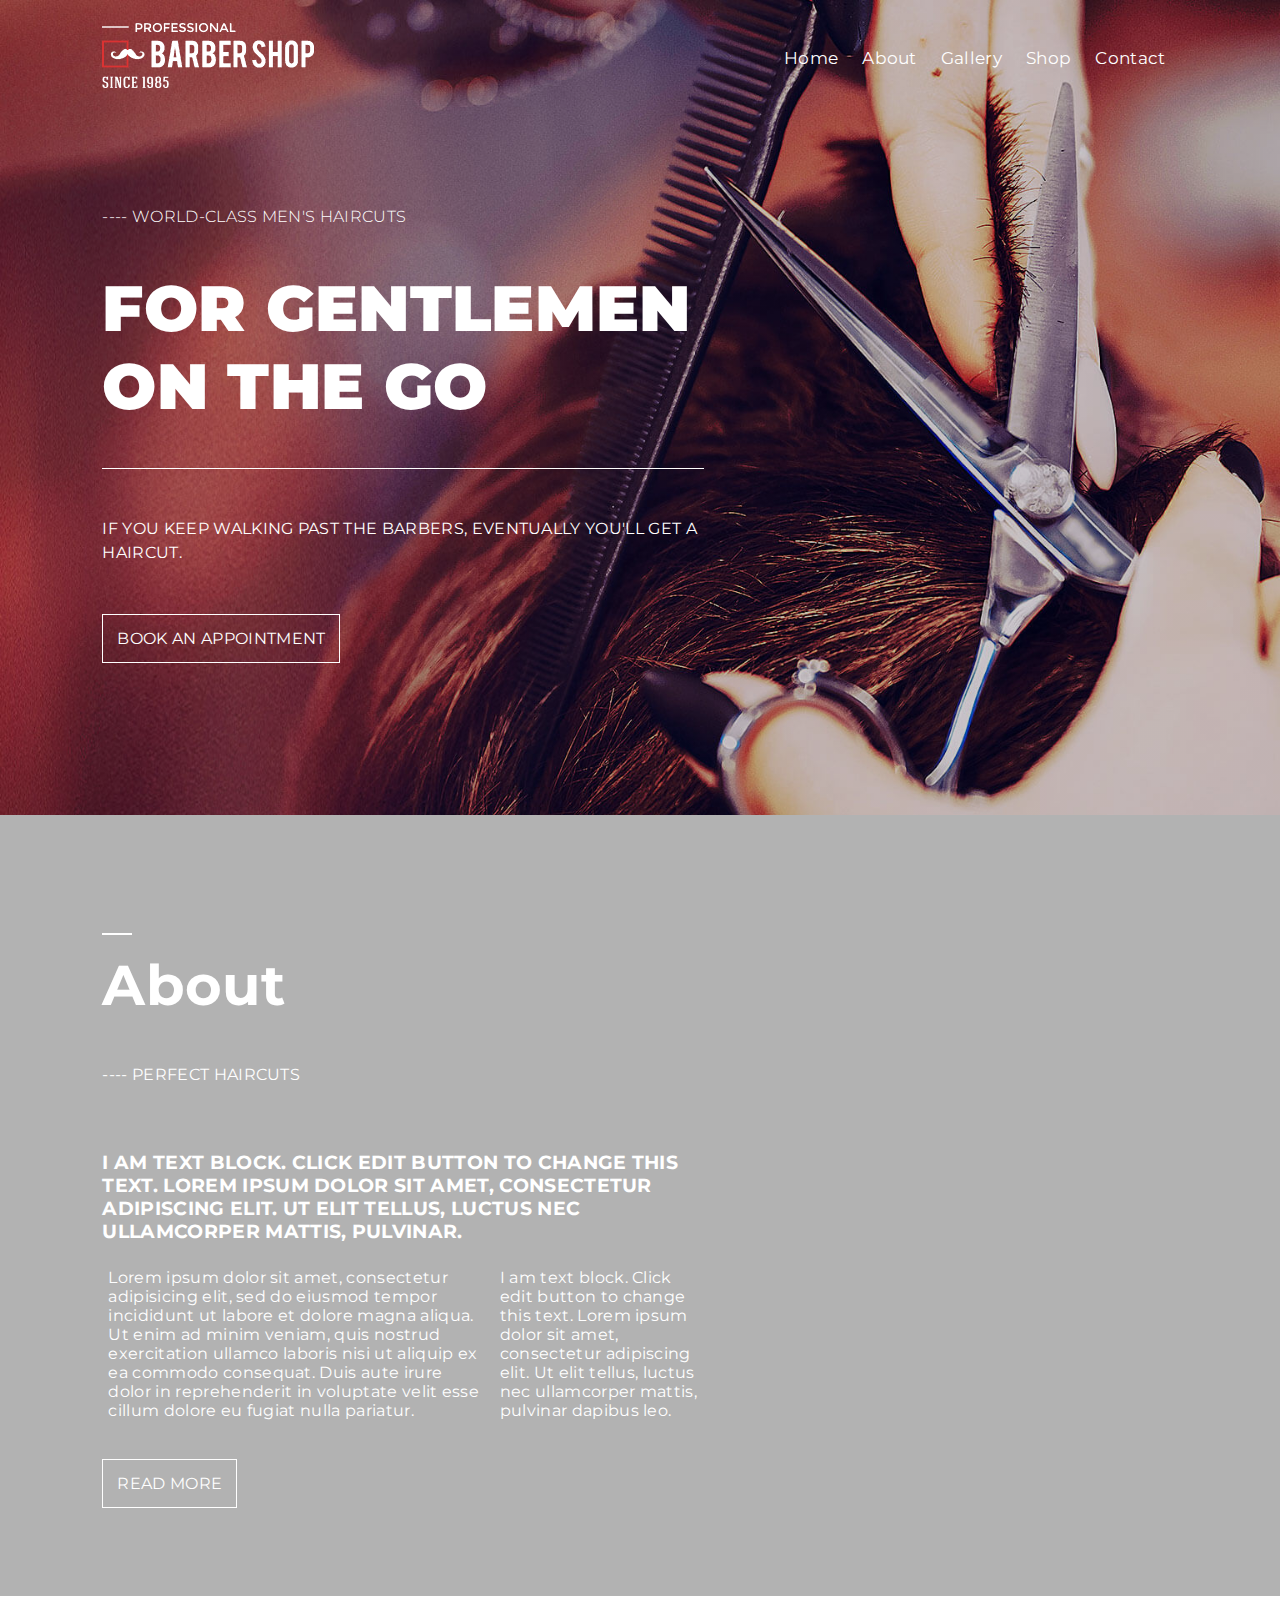
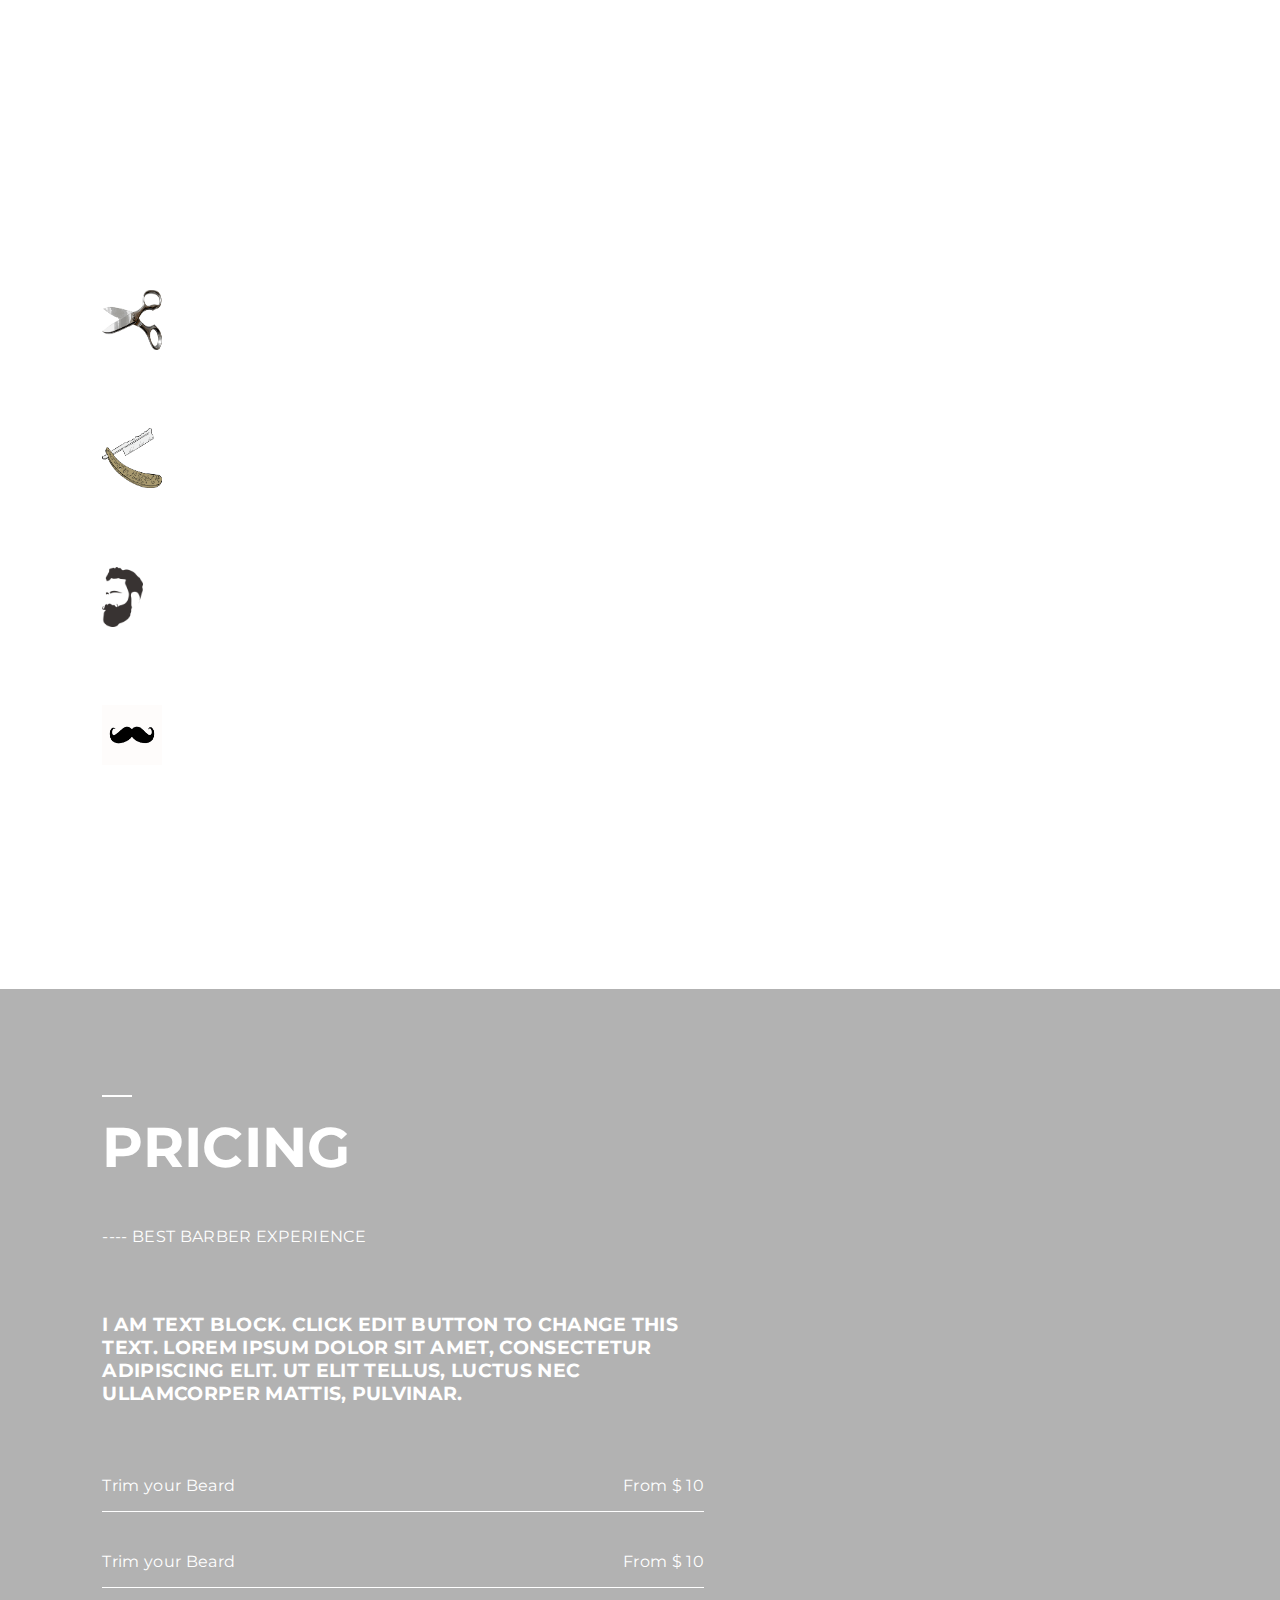
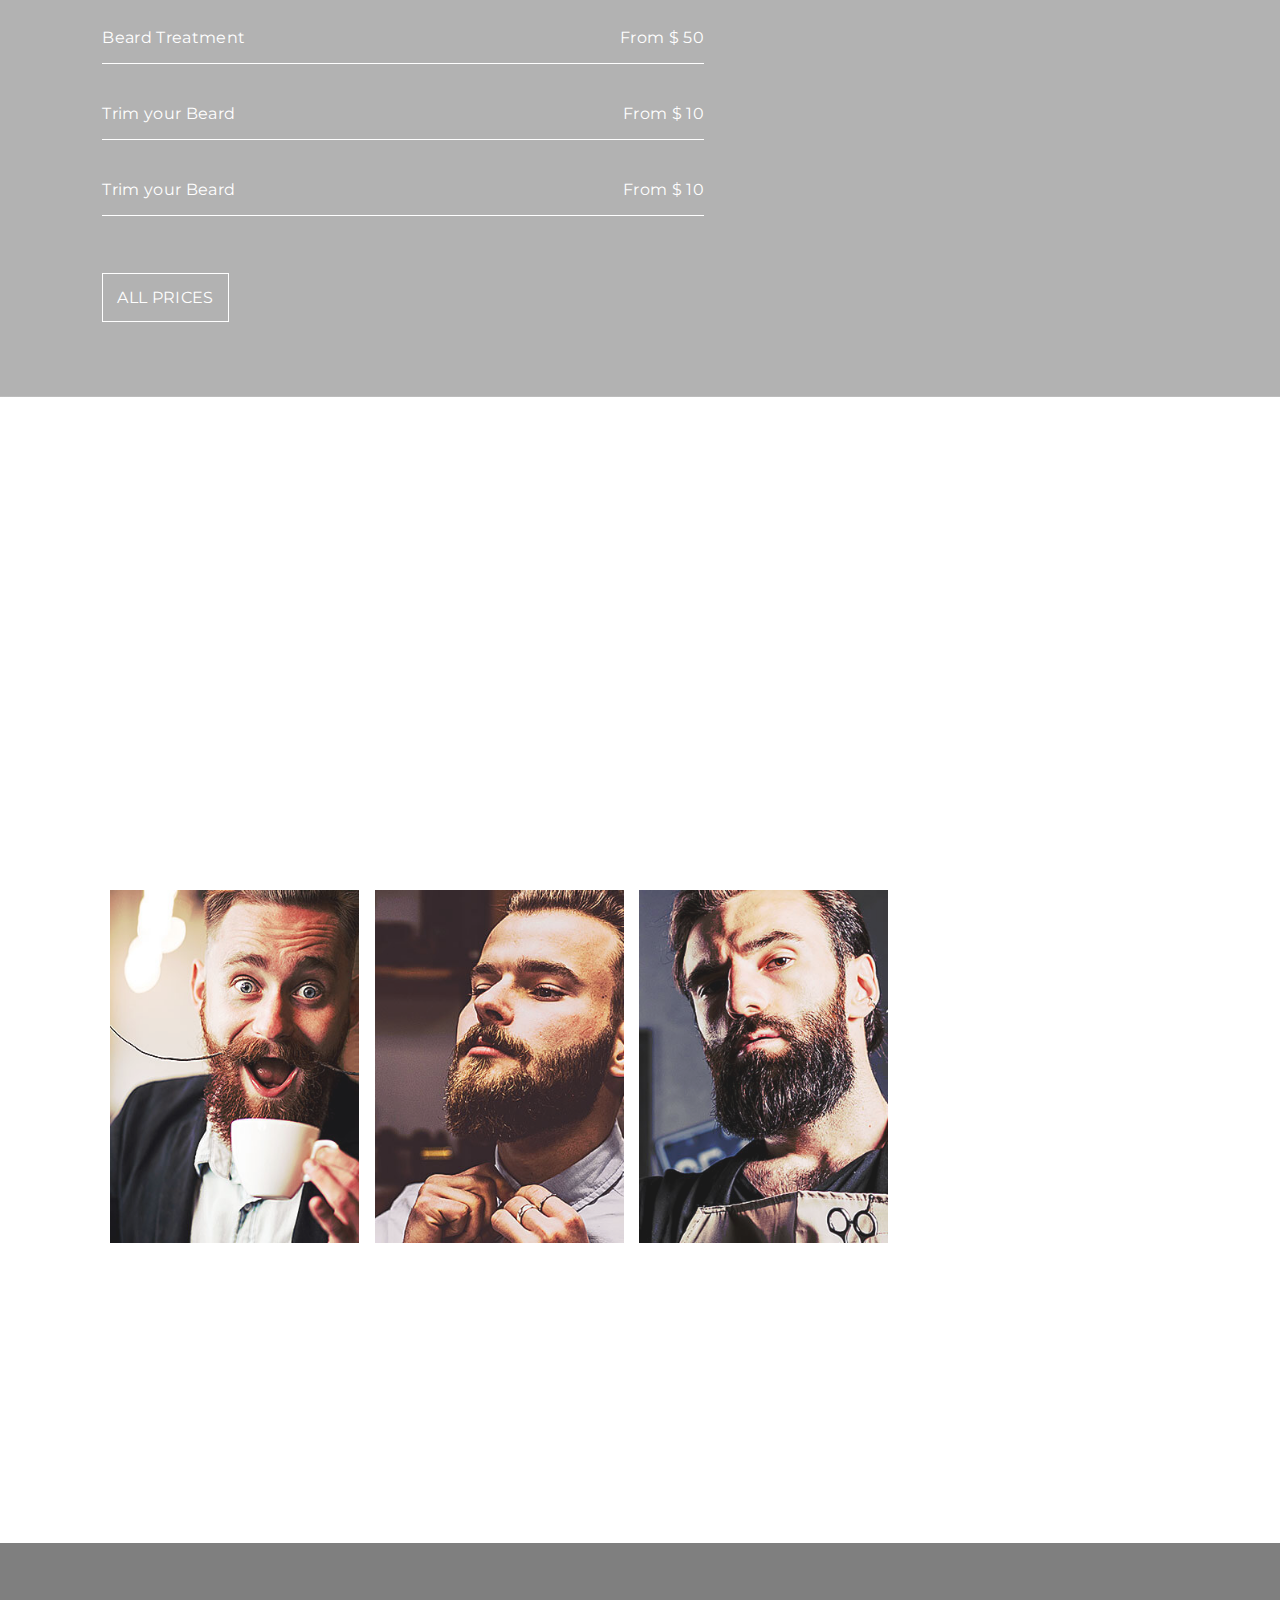
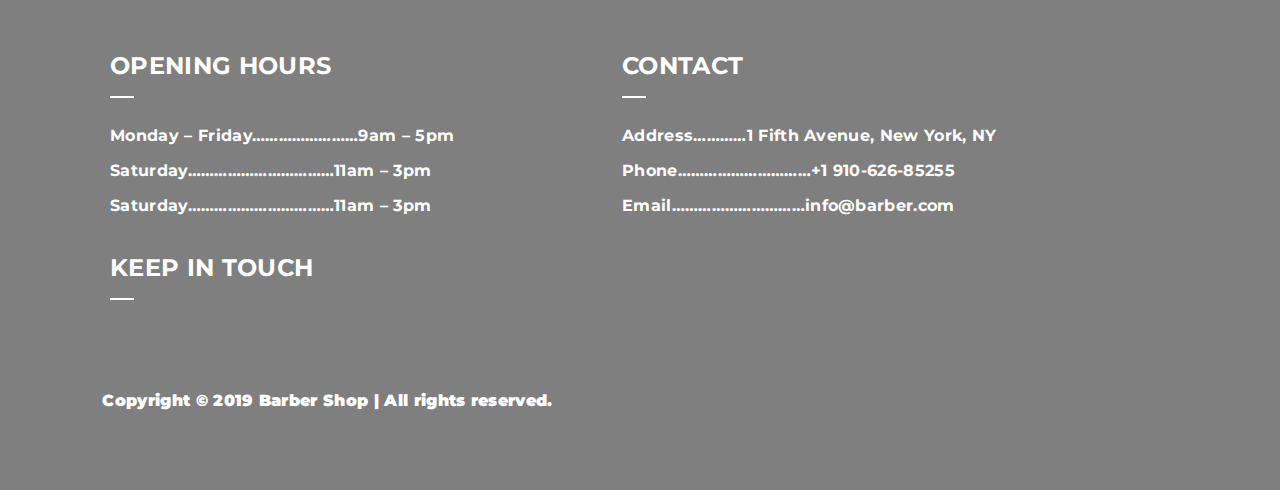
<file: index.html>
<!DOCTYPE html>
<html lang="en" dir="ltr">
  <head>
    <meta charset="utf-8">
    <title>Home | Barber Shop</title>
    <meta name="viewport" content="width=device-width, initial-scale=1">
    <meta name="description" content="Barber shop">
    <meta name="keywords" content="barber shop, haircut, beard, mustache">
    <meta name="author" content="Dusan Randjelovic | dusanrandjelovic92@gmail.com">
    <meta http-equiv="X-UA-Compatible" content="IE=edge">
    <link href="https://fonts.googleapis.com/css?family=Montserrat" rel="stylesheet">
    <link rel="stylesheet" href="style.css">
  </head>
  <body>
    <main>
      <header>
        <div class="logodiv">
        <a href="index.html"><img src="logo.png" alt="Barber Shop | logo"></a>
      </div>
        <nav class="topnav" id="myTopnav">

    <a href="index.html">Home</a>
    <a href="about.html">About</a>
        <a href="gallery.html">Gallery</a>
      <a href="shop.html">Shop</a>
      <a href="contact.html">Contact</a>

          <a href="javascript:void(0);" class="icon" onclick="navigacija()">&#9776;</a>
      </nav>
      </header>
        <div class="text">
          <span>---- WORLD-CLASS MEN'S HAIRCUTS</span>
            <h1><strong>FOR GENTLEMEN ON THE GO</strong></h1>
            <p>IF YOU KEEP WALKING PAST THE BARBERS, EVENTUALLY YOU'LL GET A HAIRCUT.</p>
            <a href="contact.html">BOOK AN APPOINTMENT</a>
          </div>
      </main>
      <article id="drugideo">
        <div class="kolona">
        <p class="linija"></p>
        <h2>About</h2>

        <p>---- PERFECT HAIRCUTS</p>

        <h3>I AM TEXT BLOCK. CLICK EDIT BUTTON TO CHANGE THIS TEXT. LOREM IPSUM DOLOR SIT AMET,
          CONSECTETUR ADIPISCING ELIT. UT ELIT TELLUS, LUCTUS NEC ULLAMCORPER MATTIS, PULVINAR.</h3>
          <div class="dvekolone">
        <p>Lorem ipsum dolor sit amet, consectetur adipisicing elit, sed do eiusmod tempor incididunt ut labore et dolore magna aliqua.
           Ut enim ad minim veniam, quis nostrud exercitation ullamco laboris nisi ut aliquip ex ea
          commodo consequat. Duis aute irure dolor in reprehenderit in voluptate velit esse cillum dolore eu fugiat nulla pariatur.</p>
          <p>I am text block. Click edit button to change this text. Lorem ipsum dolor sit amet, consectetur adipiscing elit. Ut elit tellus,
             luctus nec ullamcorper mattis, pulvinar dapibus leo.</p>
          </div>
          <a href="about.html">READ MORE</a>
        </div>
      </article>

      <article id="trecideo">

      <div class="kolona">
        <p class="linija"></p>
        <h2>SERVICES</h2>
        <p>---- PRIDE IN EACH SERVICE</p>

         <div class="redservis">
          <img src="makaze.png" alt="Barber Shop | makaze">
          <div>
            <h3>HAIRCUTS</h3>
          <p>I am text block. Click edit button to change this text. Lorem ipsum dolor sit amet, consectetur.</p>
        </div>
         </div>

         <div class="redservis">
          <img src="brijanje.png" alt="Barber Shop | brijac">
          <div>
            <h3>SHAVES</h3>
          <p>I am text block. Click edit button to change this text. Lorem ipsum dolor sit amet, consectetur.</p>
        </div>
         </div>

         <div class="redservis">
          <img src="brada.png" alt="Barber Shop | brada">
          <div>
            <h3>BEARD TRIM</h3>
          <p>I am text block. Click edit button to change this text. Lorem ipsum dolor sit amet, consectetur.</p>
        </div>
         </div>

         <div class="redservis poslednji">
          <img src="brkovi.png" alt="Barber Shop | brkovi">
          <div>
            <h3>MUSTACHE TRIM</h3>
          <p>I am text block. Click edit button to change this text. Lorem ipsum dolor sit amet, consectetur.</p>
        </div>
         </div>

          <a href="about.html">ALL SERVICES</a>
        </div>
      </article>

      <article id="cetvrtideo">
        <div class="kolona">
          <p class="linija"></p>
          <h2>PRICING</h2>
          <p>---- BEST BARBER EXPERIENCE</p>
        <h3>I AM TEXT BLOCK. CLICK EDIT BUTTON TO CHANGE THIS TEXT. LOREM IPSUM DOLOR SIT AMET,
          CONSECTETUR ADIPISCING ELIT. UT ELIT TELLUS, LUCTUS NEC ULLAMCORPER MATTIS, PULVINAR.</h3>
          <div class="cene">

            <div class="redcene">
             <p>Trim your Beard</p>

             <p>From $ 10</p>

            </div>

            <div class="redcene">
             <p>Trim your Beard</p>

             <p>From $ 10</p>

            </div>

            <div class="redcene">
             <p>Beard Treatment</p>

             <p>From $ 50</p>

            </div>

            <div class="redcene">
             <p>Trim your Beard</p>

             <p>From $ 10</p>

           </div>

           <div class="redcene">
            <p>Trim your Beard</p>

            <p>From $ 10</p>

           </div>

          </div>
          <a href="about.html">ALL PRICES</a>
        </div>
      </article>

      <article id="petideo">
        <div class="kolona">
          <p class="linija"></p>
          <h2>BARBERS</h2>
          <p>---- HIGHLY QUALIFIED BARBERS</p>
        <h3>I AM TEXT BLOCK. CLICK EDIT BUTTON TO CHANGE THIS TEXT. LOREM IPSUM DOLOR SIT AMET,
          CONSECTETUR ADIPISCING ELIT. UT ELIT TELLUS, LUCTUS NEC ULLAMCORPER MATTIS, PULVINAR.</h3>
          </div>

          <div class="redslike">
             <div>
                <img src="barber1.jpg" alt="Barber Shop | Thomas">
                <h4>MUSTACHE EXPERT</h4>
                <p>Thomas is the founder and owner of the barbershop.</p>
             </div>
             <div>
                <img src="barber2.jpg" alt="Barber Shop | Edward">
                <h4>BEARD TRIMMER</h4>
                <p>Edward has been in the barber industry for over 10 years.</p>
             </div>
             <div>
                <img src="barber3.jpg" alt="Barber Shop | Roy">
                <h4>HAIR SPECIALIST</h4>
                <p>Roy it's very passionate, and he's been with us since 2010.</p>
             </div>
          </div>

      </article>

      <footer>
      <div class="kolonafuter">
        <div>
          <h3>OPENING HOURS</h3>
          <p class="linijafuter"></p>


          <p class="marginagore"><strong>Monday – Friday……………………9am – 5pm</strong></p>
          <p><strong>Saturday……………………………11am – 3pm</strong></p>
          <p class="marginadole"><strong>Saturday……………………………11am – 3pm</strong></p>

          <h3>KEEP IN TOUCH</h3>
          <p class="linijafuter"></p>
        </div>

        <div>
          <h3>CONTACT</h3>
          <p class="linijafuter"></p>


          <p class="marginagore"><strong>Address…………1 Fifth Avenue, New York, NY</strong></p>
          <p><strong>Phone…………………………+1 910-626-85255</strong></p>
          <p><strong>Email…………………………info@barber.com</strong></p>
        </div>
    </div>
    <div class="dno">
      <p>Copyright &copy; 2019 Barber Shop | All rights reserved.</p>
    </div>
  </footer>


      <script src="main.js"></script>
  </body>
</html>
</file>
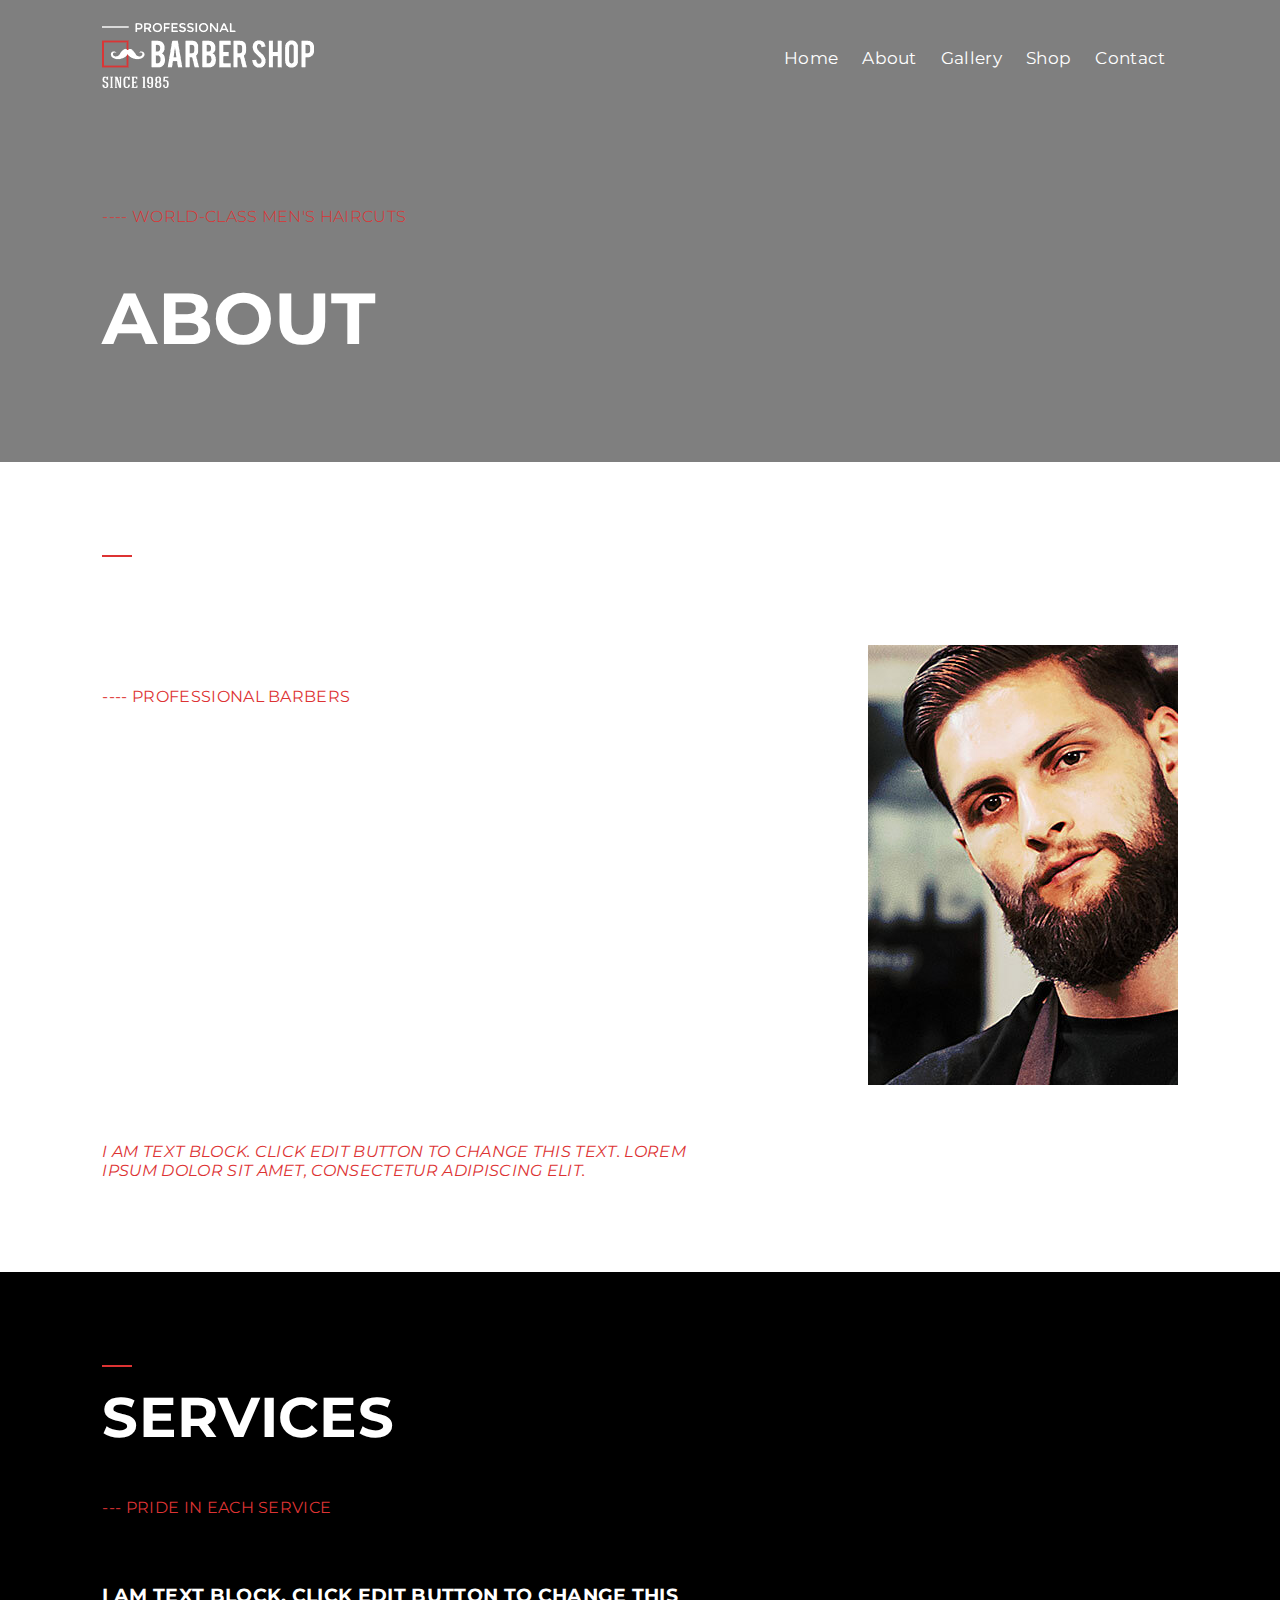
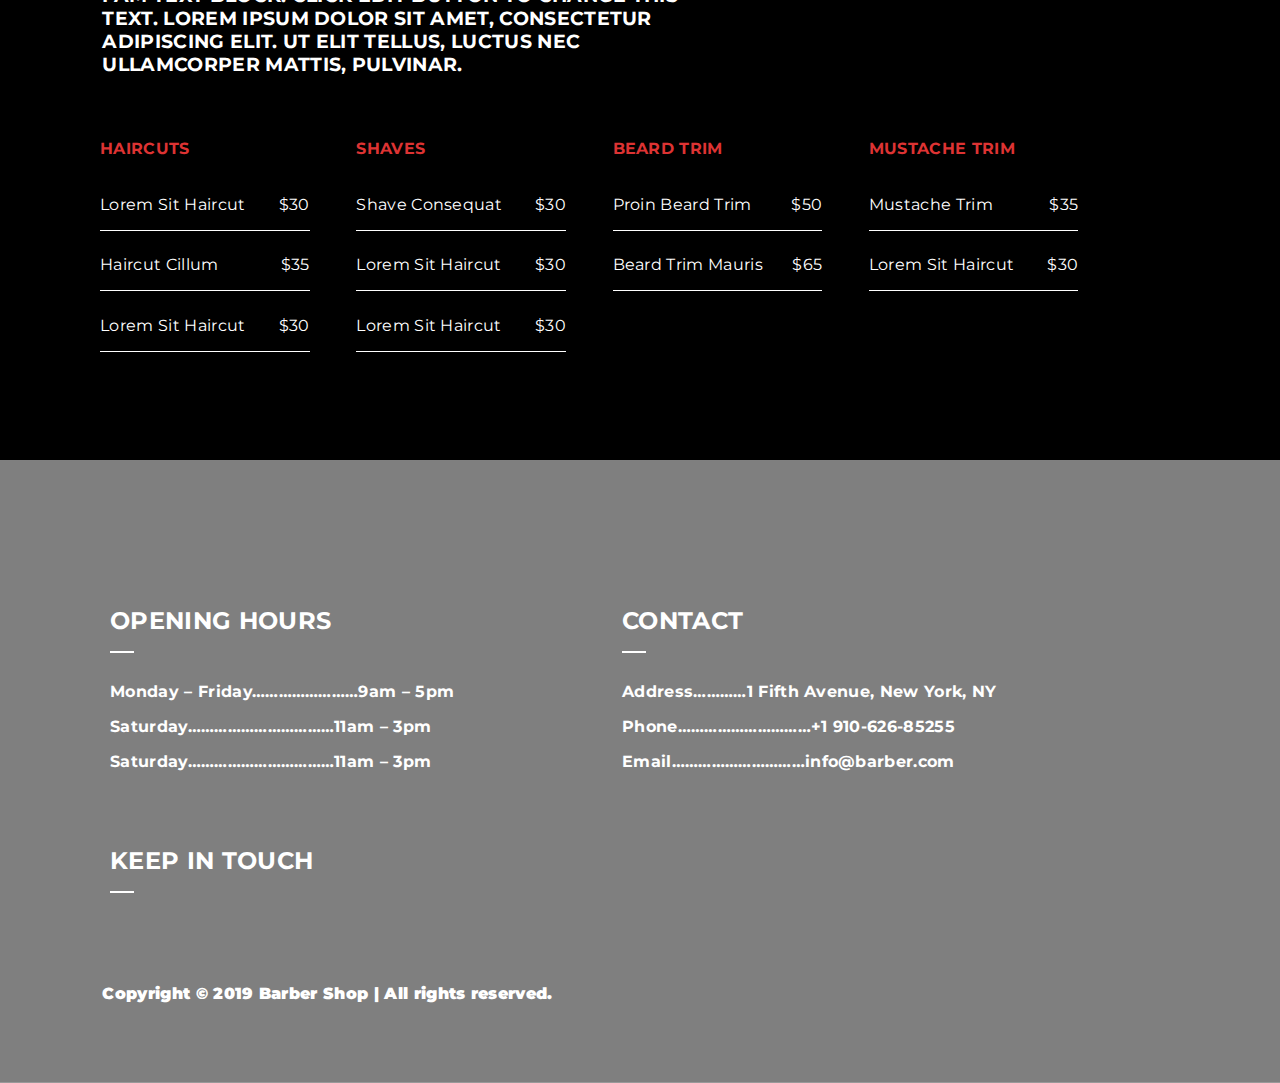
<file: about.html>
<!DOCTYPE html>
<html lang="en" dir="ltr">
  <head>
    <meta charset="utf-8">
    <title>About | Barber Shop</title>
    <meta name="viewport" content="width=device-width, initial-scale=1">
    <meta name="description" content="Barber shop">
    <meta name="keywords" content="barber shop, haircut, beard, mustache">
    <meta name="author" content="Dusan Randjelovic | dusanrandjelovic92@gmail.com">
    <meta http-equiv="X-UA-Compatible" content="IE=edge">
    <link href="https://fonts.googleapis.com/css?family=Montserrat" rel="stylesheet">
    <link rel="stylesheet" href="about.css">
  </head>
  <body>
    <main>
      <header>
        <div class="logodiv">
        <a href="index.html"><img src="logo.png" alt="Barber Shop | logo"></a>
      </div>
        <nav class="topnav" id="myTopnav">

    <a href="index.html">Home</a>
    <a href="about.html">About</a>
        <a href="gallery.html">Gallery</a>
      <a href="shop.html">Shop</a>
      <a href="contact.html">Contact</a>

          <a href="javascript:void(0);" class="icon" onclick="navigacija()">&#9776;</a>
      </nav>
      </header>
        <div class="text">
          <span>---- WORLD-CLASS MEN'S HAIRCUTS</span>
            <h1>ABOUT</h1>
          </div>
      </main>
<article id="drugideo">
  <div class="kolona">
  <p class="linija"></p>
  <h2>WHO WE ARE</h2>

  <p class="crvena"><span>----</span> PROFESSIONAL BARBERS</p>

  <h3>I AM TEXT BLOCK. CLICK EDIT BUTTON TO CHANGE THIS TEXT. LOREM IPSUM DOLOR SIT AMET,
    CONSECTETUR ADIPISCING ELIT. UT ELIT TELLUS, LUCTUS NEC ULLAMCORPER MATTIS, PULVINAR.</h3>
    <div class="dvekolone">
  <p>Lorem ipsum dolor sit amet, consectetur adipisicing elit, sed do eiusmod tempor incididunt ut labore et dolore magna aliqua.
     Ut enim ad minim veniam, quis nostrud exercitation ullamco laboris nisi ut aliquip ex ea
    commodo consequat. Duis aute irure dolor in reprehenderit in voluptate velit esse cillum dolore eu fugiat nulla pariatur.</p>
    <p>I am text block. Click edit button to change this text. Lorem ipsum dolor sit amet, consectetur adipiscing elit. Ut elit tellus,
       luctus nec ullamcorper mattis, pulvinar dapibus leo.</p>
    </div>
    <p class="crvena"><em>I AM TEXT BLOCK. CLICK EDIT BUTTON TO CHANGE THIS TEXT. LOREM IPSUM DOLOR SIT AMET, CONSECTETUR ADIPISCING ELIT.</em></p>
</div>
    <div class="slika">
         <img src="barber4.jpg" alt="Barber Shop | Owner">
      </div>

  </article>

  <article id="trecideo">
    <div class="kolona1">
    <p class="linija"></p>
    <h2>SERVICES</h2>

    <p class="crvena"><span>---</span> PRIDE IN EACH SERVICE</p>

    <h3>I AM TEXT BLOCK. CLICK EDIT BUTTON TO CHANGE THIS TEXT. LOREM IPSUM DOLOR SIT AMET,
      CONSECTETUR ADIPISCING ELIT. UT ELIT TELLUS, LUCTUS NEC ULLAMCORPER MATTIS, PULVINAR.</h3>
    </div>
    <div class="kolona2">
<div class="redservisi">

  <div class="servis">

  <h4 class="crvena">HAIRCUTS</h4>
<div class="cena">
<p>Lorem Sit Haircut</p>
<p>$30</p>
  </div>
  <div class="cena">
  <p>Haircut Cillum</p>
  <p>$35</p>
    </div>
    <div class="cena">
    <p>Lorem Sit Haircut</p>
    <p>$30</p>
      </div>

  </div>

<div class="servis">
  <h4 class="crvena">SHAVES</h4>
<div class="cena">
<p>Shave Consequat</p>
<p>$30</p>
  </div>
  <div class="cena">
  <p>Lorem Sit Haircut</p>
  <p>$30</p>
    </div>
    <div class="cena">
    <p>Lorem Sit Haircut</p>
    <p>$30</p>
      </div>

  </div>

<div class="servis">
  <h4 class="crvena">BEARD TRIM</h4>
<div class="cena">
<p>Proin Beard Trim</p>
<p>$50</p>
  </div>
  <div class="cena">
  <p>Beard Trim Mauris</p>
  <p>$65</p>
    </div>

  </div>

<div class="servis">
  <h4 class="crvena">MUSTACHE TRIM</h4>
<div class="cena">
<p>Mustache Trim</p>
<p>$35</p>
  </div>
  <div class="cena">
  <p>Lorem Sit Haircut</p>
  <p>$30</p>
    </div>

  </div>


  </div>

      </div>


    </article>

    <footer>
    <div class="kolonafuter">
      <div>
        <h3>OPENING HOURS</h3>
        <p class="linijafuter"></p>


        <p class="marginagore"><strong>Monday – Friday……………………9am – 5pm</strong></p>
        <p><strong>Saturday……………………………11am – 3pm</strong></p>
        <p class="marginadole"><strong>Saturday……………………………11am – 3pm</strong></p>

        <h3>KEEP IN TOUCH</h3>
        <p class="linijafuter"></p>
      </div>

      <div>
        <h3>CONTACT</h3>
        <p class="linijafuter"></p>


        <p class="marginagore"><strong>Address…………1 Fifth Avenue, New York, NY</strong></p>
        <p><strong>Phone…………………………+1 910-626-85255</strong></p>
        <p><strong>Email…………………………info@barber.com</strong></p>
      </div>
  </div>
  <div class="dno">
    <p>Copyright &copy; 2019 Barber Shop | All rights reserved.</p>
  </div>
</footer>

<script src="main.js"></script>
  </body>
</html>
</file>
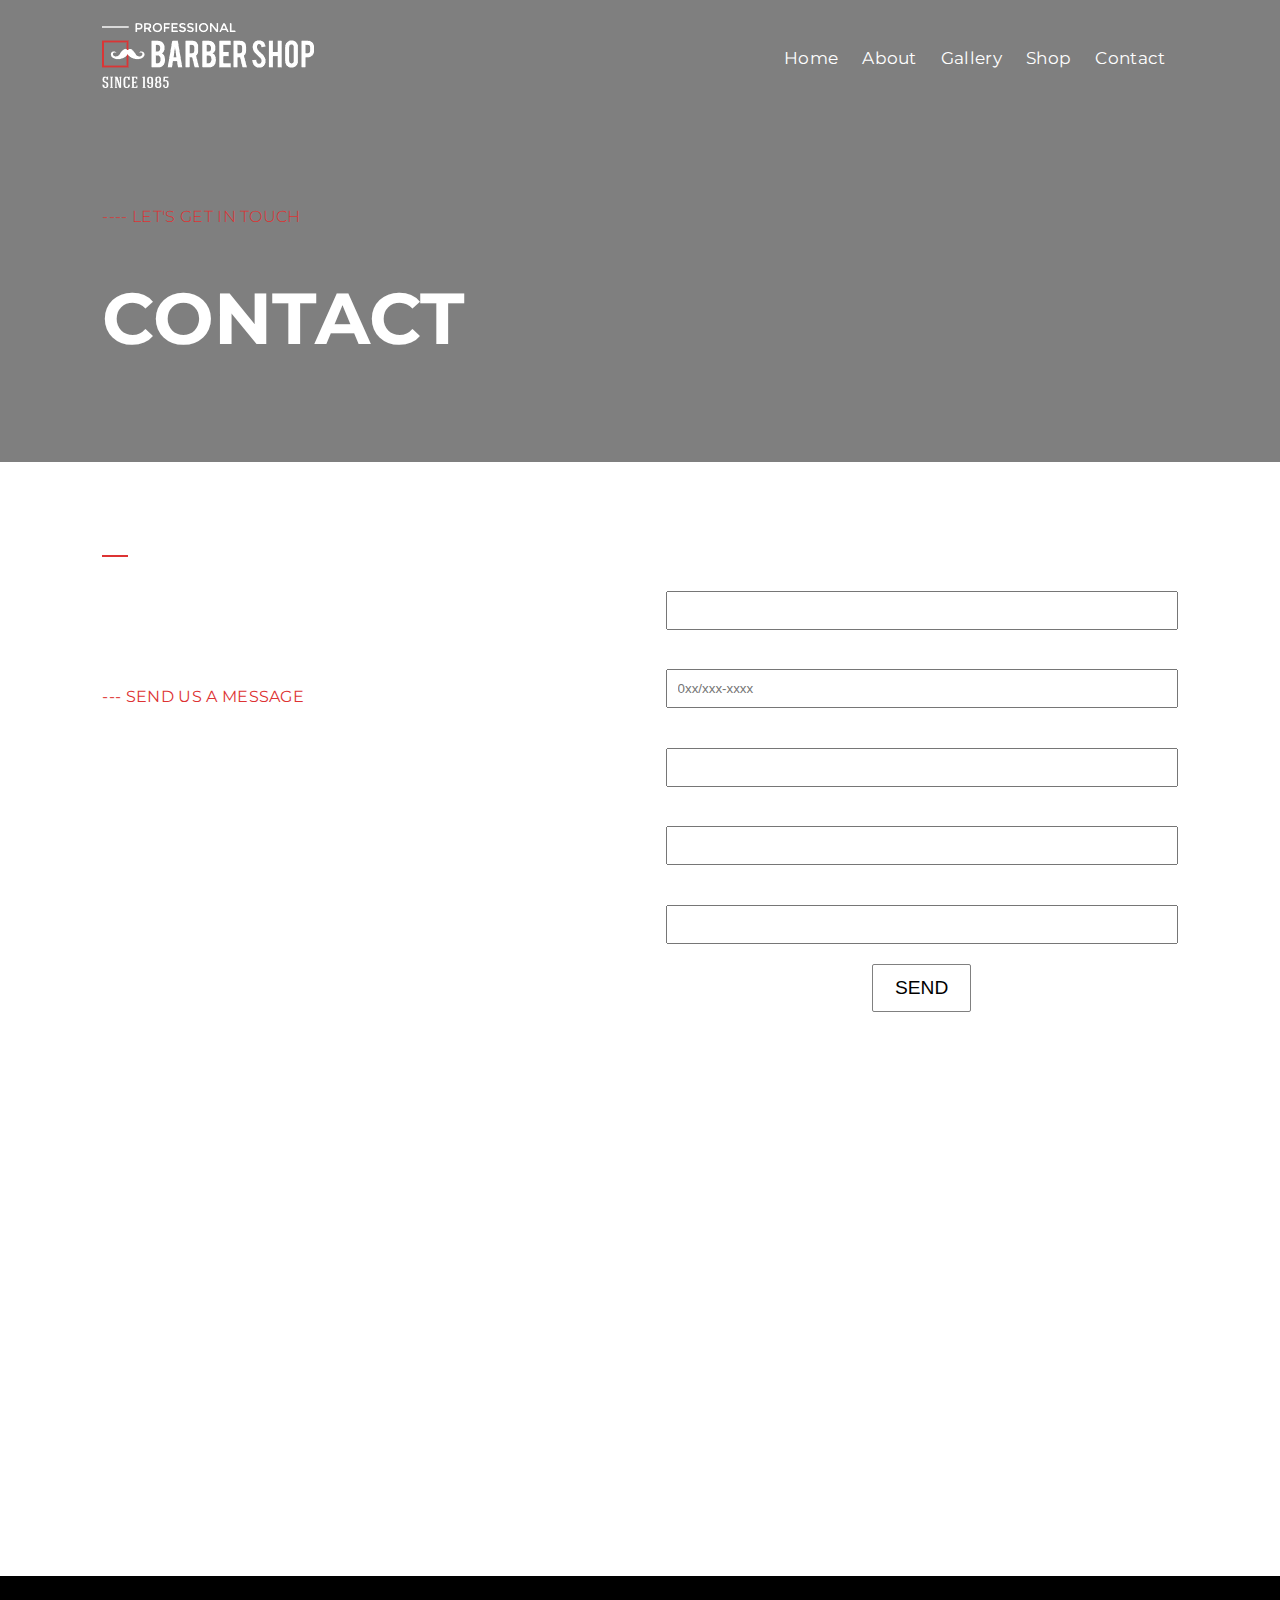
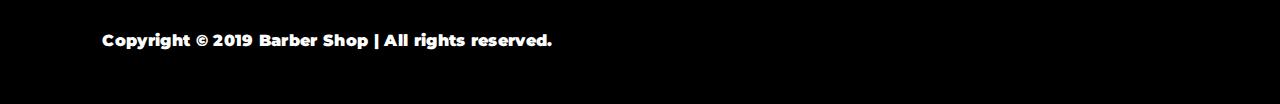
<file: contact.html>
<!DOCTYPE html>
<html lang="en" dir="ltr">
  <head>
    <meta charset="utf-8">
    <title>Contact | Barber Shop</title>
    <meta name="viewport" content="width=device-width, initial-scale=1">
    <meta name="description" content="Barber shop gallery">
    <meta name="keywords" content="barber shop, haircut, beard, mustache">
    <meta name="author" content="Dusan Randjelovic | dusanrandjelovic92@gmail.com">
    <meta http-equiv="X-UA-Compatible" content="IE=edge">
    <link href="https://fonts.googleapis.com/css?family=Montserrat" rel="stylesheet">
    <link rel="stylesheet" href="contact.css">
  </head>
  <body>
    <main>
      <header>
        <div class="logodiv">
        <a href="index.html"><img src="logo.png" alt="Barber Shop | logo"></a>
      </div>
        <nav class="topnav" id="myTopnav">

    <a href="index.html">Home</a>
    <a href="about.html">About</a>
        <a href="gallery.html">Gallery</a>
      <a href="shop.html">Shop</a>
      <a href="contact.html">Contact</a>

          <a href="javascript:void(0);" class="icon" onclick="navigacija()">&#9776;</a>
      </nav>
      </header>
        <div class="text">
          <span>---- LET'S GET IN TOUCH</span>
            <h1>CONTACT</h1>
          </div>
      </main>

        <div id="kontakt">
          <div class="kolona1">
          <p class="linija"></p>
          <h2>SAY HELLO</h2>

          <p class="crvena"><span>---</span> SEND US A MESSAGE</p>

          <h3>I AM TEXT BLOCK. CLICK EDIT BUTTON TO CHANGE THIS TEXT. LOREM IPSUM DOLOR SIT AMET,
            CONSECTETUR ADIPISCING ELIT. UT ELIT TELLUS, LUCTUS NEC ULLAMCORPER MATTIS, PULVINAR.</h3>
            <p>1 Fifth Avenue, New York, NY</p>
            <p>+1 910-626-85255</p>
            <p>info@barber.com</p>
          </div>

          <div class="kolona2">
            <form action="https://formspree.io/dusanrandjelovic92@gmail.com" method="post" id="slanje">

                <label for="ime">Ime i prezime: </label>
                <input id="ime" name="ime">

                <label for="telefon">Telefon: </label>
                <input id="telefon" name="telefon" placeholder="0xx/xxx-xxxx">

                <label for="email">Email: </label>
                <input id="email" name="email">

                <label for="webadresa">Web adresa: </label>
                <input id="webadresa" name="webadresa">

                  <label for="lozinka">Lozinka: </label>
                  <input id="lozinka" name="lozinka">


              <div>
              <button>SEND</button>
              </div>

            </form>
        </div>
           </div>

<iframe src="https://www.google.com/maps/embed?pb=!1m18!1m12!1m3!1d226365.92374101604!2d-87.94558045195309!3d41.79993007651152!2m3!1f0!2f0!3f0!3m2!1i1024!2i768!4f13.1!3m3!1m2!1s0x880e2c3cd0f4cbed%3A0xafe0a6ad09c0c000!2z0KfQuNC60LDQs9C-LCDQmNC70LjQvdC-0LjRgSwg0KHRmNC10LTQuNGa0LXQvdC1INCU0YDQttCw0LLQtQ!5e0!3m2!1ssr!2srs!4v1549307403702" height="450" allowfullscreen></iframe>

      <footer>

      <p>Copyright &copy; 2019 Barber Shop | All rights reserved.</p>

    </footer>

    <script src="main.js"></script>
    <script src="contact.js"></script>
      </body>
      </html>
</file>
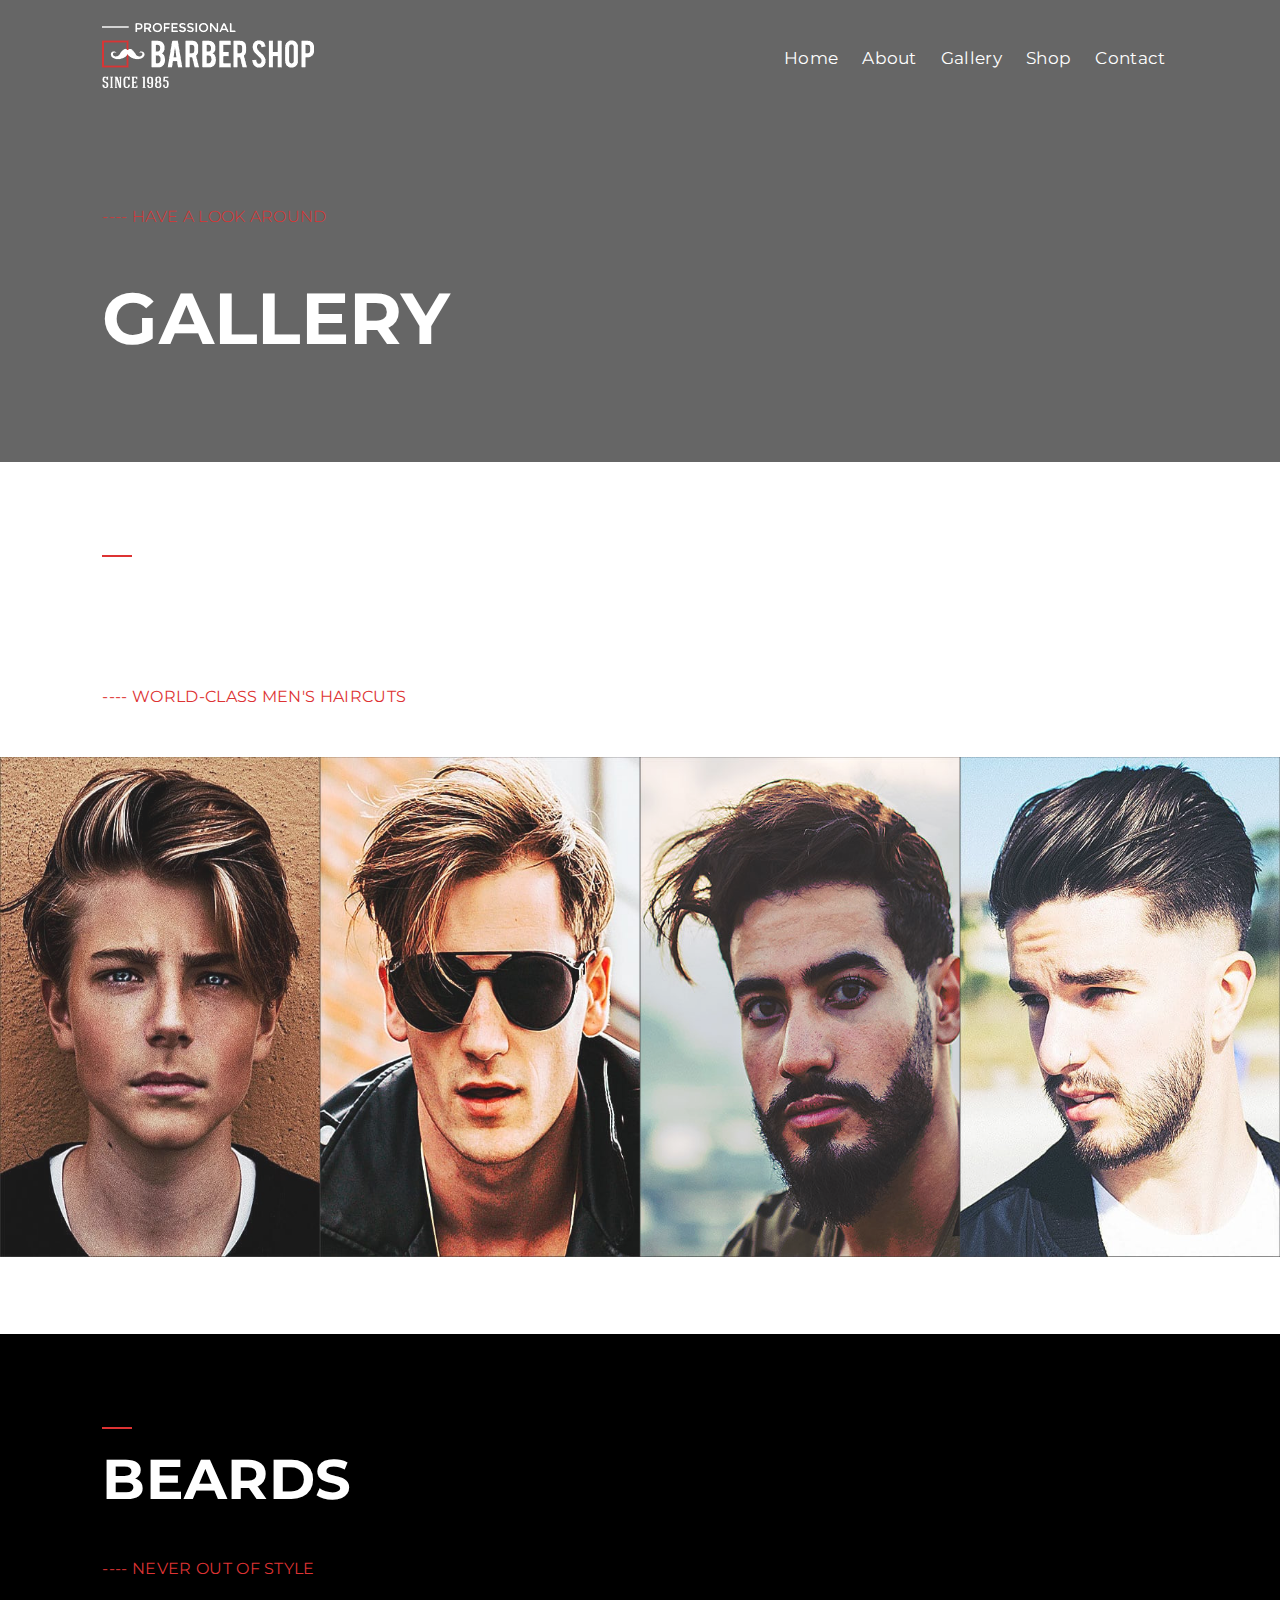
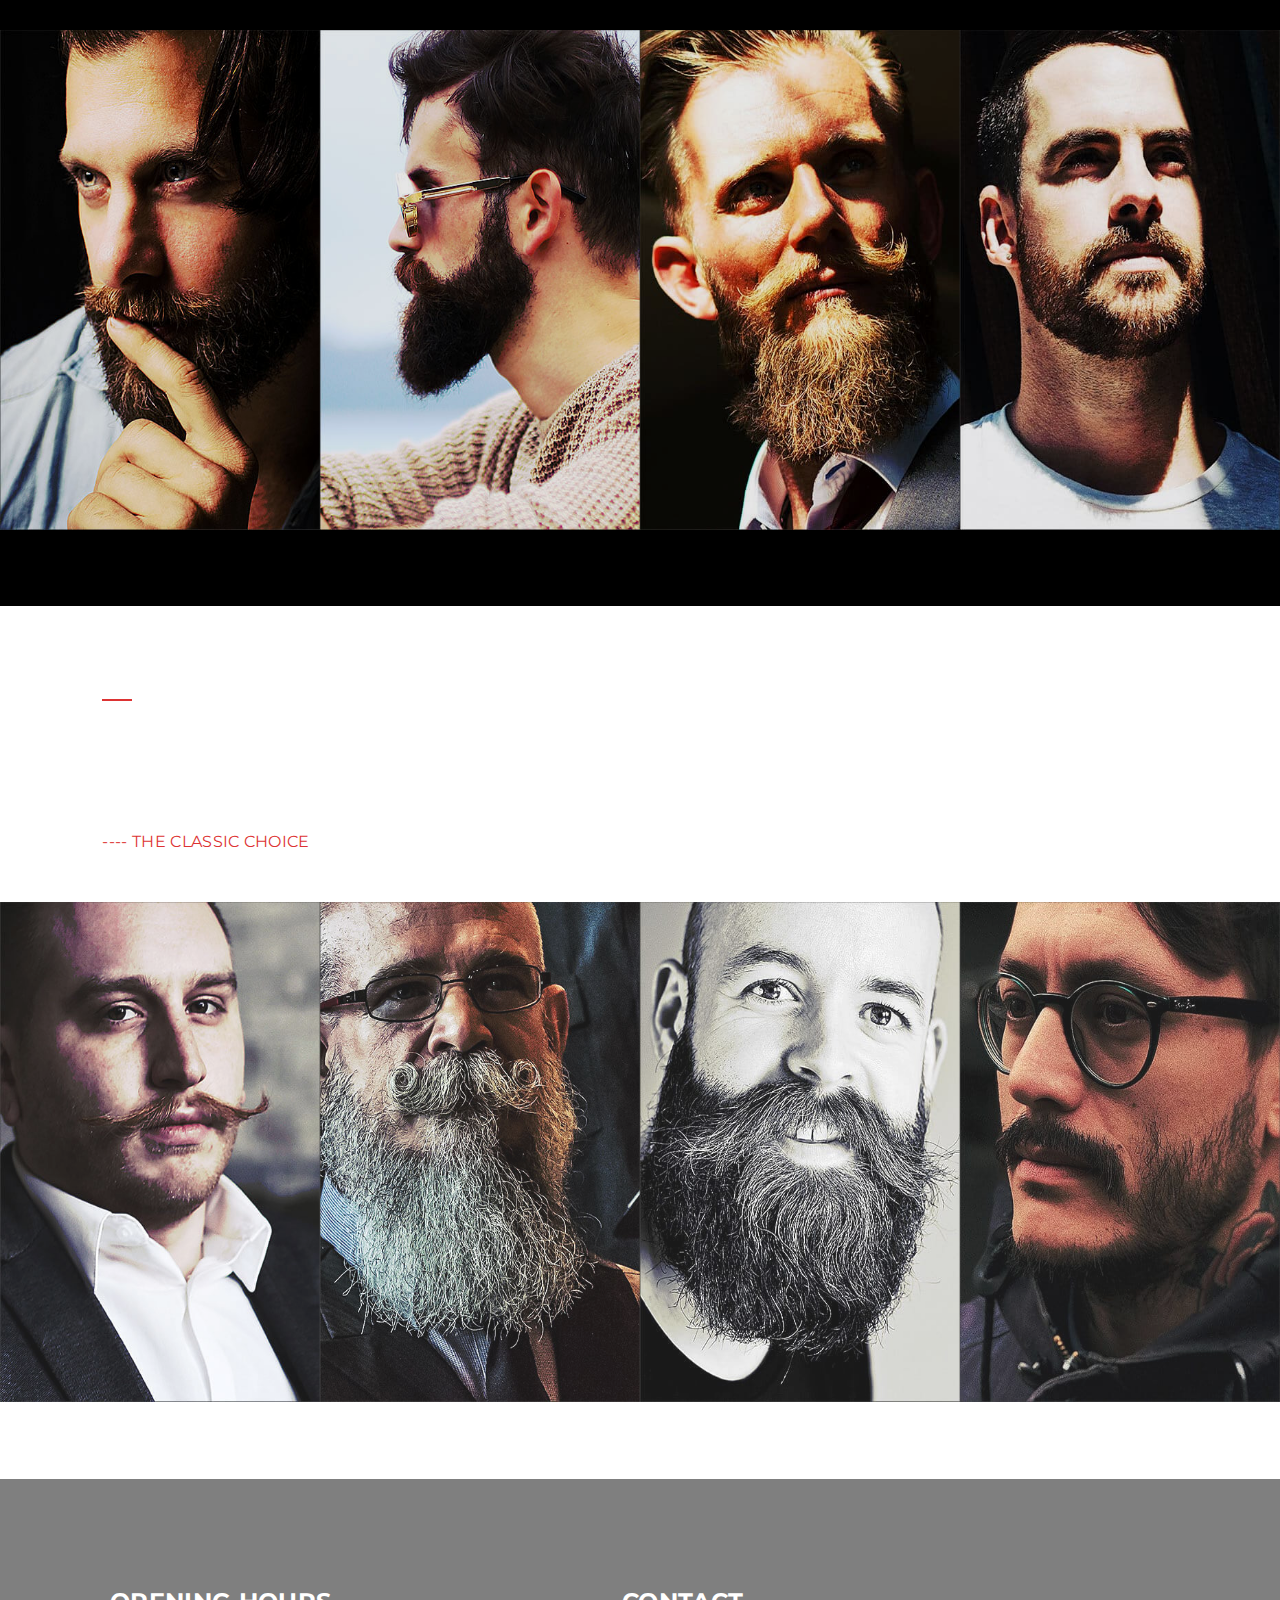
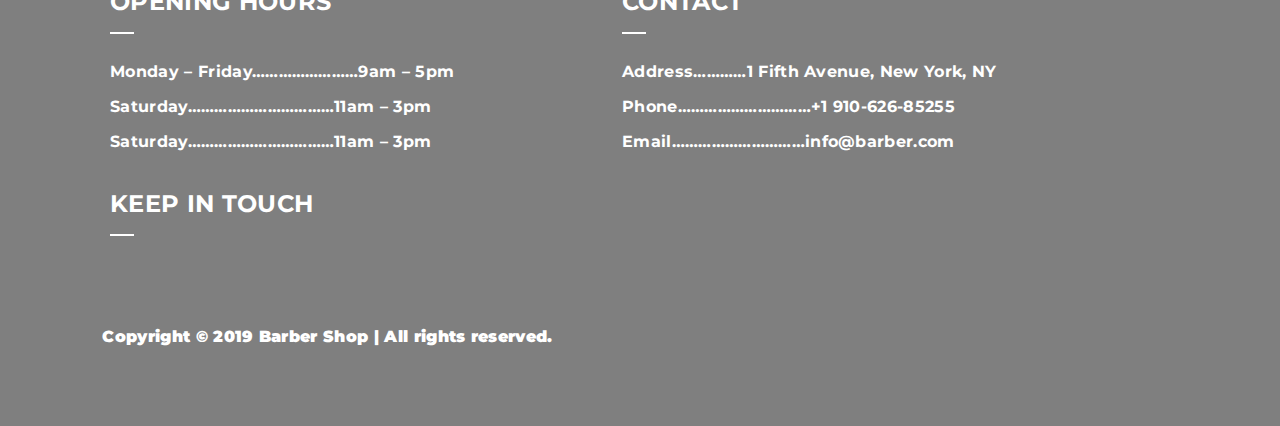
<file: gallery.html>
<!DOCTYPE html>
<html lang="en" dir="ltr">
  <head>
    <meta charset="utf-8">
    <title>Gallery | Barber Shop</title>
    <meta name="viewport" content="width=device-width, initial-scale=1">
    <meta name="description" content="Barber shop gallery">
    <meta name="keywords" content="barber shop, haircut, beard, mustache">
    <meta name="author" content="Dusan Randjelovic | dusanrandjelovic92@gmail.com">
    <meta http-equiv="X-UA-Compatible" content="IE=edge">
    <link href="https://fonts.googleapis.com/css?family=Montserrat" rel="stylesheet">
    <link rel="stylesheet" href="gallery.css">
  </head>
  <body>
    <main>
      <header>
        <div class="logodiv">
        <a href="index.html"><img src="logo.png" alt="Barber Shop | logo"></a>
      </div>
        <nav class="topnav" id="myTopnav">

    <a href="index.html">Home</a>
    <a href="about.html">About</a>
        <a href="gallery.html">Gallery</a>
      <a href="shop.html">Shop</a>
      <a href="contact.html">Contact</a>

          <a href="javascript:void(0);" class="icon" onclick="navigacija()">&#9776;</a>
      </nav>
      </header>
        <div class="text">
          <span>---- HAVE A LOOK AROUND</span>
            <h1>GALLERY</h1>
          </div>
      </main>

      <article id="drugideo">
        <div class="kolona">
        <p class="linija"></p>
        <h2>HAIRCUTS</h2>

        <p class="crvena"><span>----</span> WORLD-CLASS MEN'S HAIRCUTS</p>
        </div>
           <div class="redfrizure">
               <img src="haircut1.jpg" alt="Barber Shop | haircut">
               <img src="haircut2.jpg" alt="Barber Shop | haircut">
               <img src="haircut3.jpg" alt="Barber Shop | haircut">
               <img src="haircut4.jpg" alt="Barber Shop | haircut">
             </div>
        </article>

        <article id="trecideo">
          <div class="kolona">
          <p class="linija"></p>
          <h2>BEARDS</h2>

          <p class="crvena"><span>----</span> NEVER OUT OF STYLE</p>
          </div>

          <div class="redbrade">
              <img src="beard1.jpg" alt="Barber Shop | beard">
              <img src="beard2.jpg" alt="Barber Shop | beard">
              <img src="beard3.jpg" alt="Barber Shop | beard">
              <img src="beard4.jpg" alt="Barber Shop | beard">
            </div>

          </article>

          <article id="cetvrtideo">
            <div class="kolona">
            <p class="linija"></p>
            <h2>MUSTACHES</h2>

            <p class="crvena"><span>----</span> THE CLASSIC CHOICE</p>
            </div>

            <div class="redbrkovi">
                <img src="mustache1.jpg" alt="Barber Shop | mustache">
                <img src="mustache2.jpg" alt="Barber Shop | mustache">
                <img src="mustache3.jpg" alt="Barber Shop | mustache">
                <img src="mustache4.jpg" alt="Barber Shop | mustache">
              </div>

            </article>


      <footer>
      <div class="kolonafuter">
        <div>
          <h3>OPENING HOURS</h3>
          <p class="linijafuter"></p>


          <p class="marginagore"><strong>Monday – Friday……………………9am – 5pm</strong></p>
          <p><strong>Saturday……………………………11am – 3pm</strong></p>
          <p class="marginadole"><strong>Saturday……………………………11am – 3pm</strong></p>

          <h3>KEEP IN TOUCH</h3>
          <p class="linijafuter"></p>
        </div>

        <div>
          <h3>CONTACT</h3>
          <p class="linijafuter"></p>


          <p class="marginagore"><strong>Address…………1 Fifth Avenue, New York, NY</strong></p>
          <p><strong>Phone…………………………+1 910-626-85255</strong></p>
          <p><strong>Email…………………………info@barber.com</strong></p>
        </div>
    </div>
    <div class="dno">
      <p>Copyright &copy; 2019 Barber Shop | All rights reserved.</p>
    </div>
    </footer>

    <script src="main.js"></script>
      </body>
      </html>
</file>
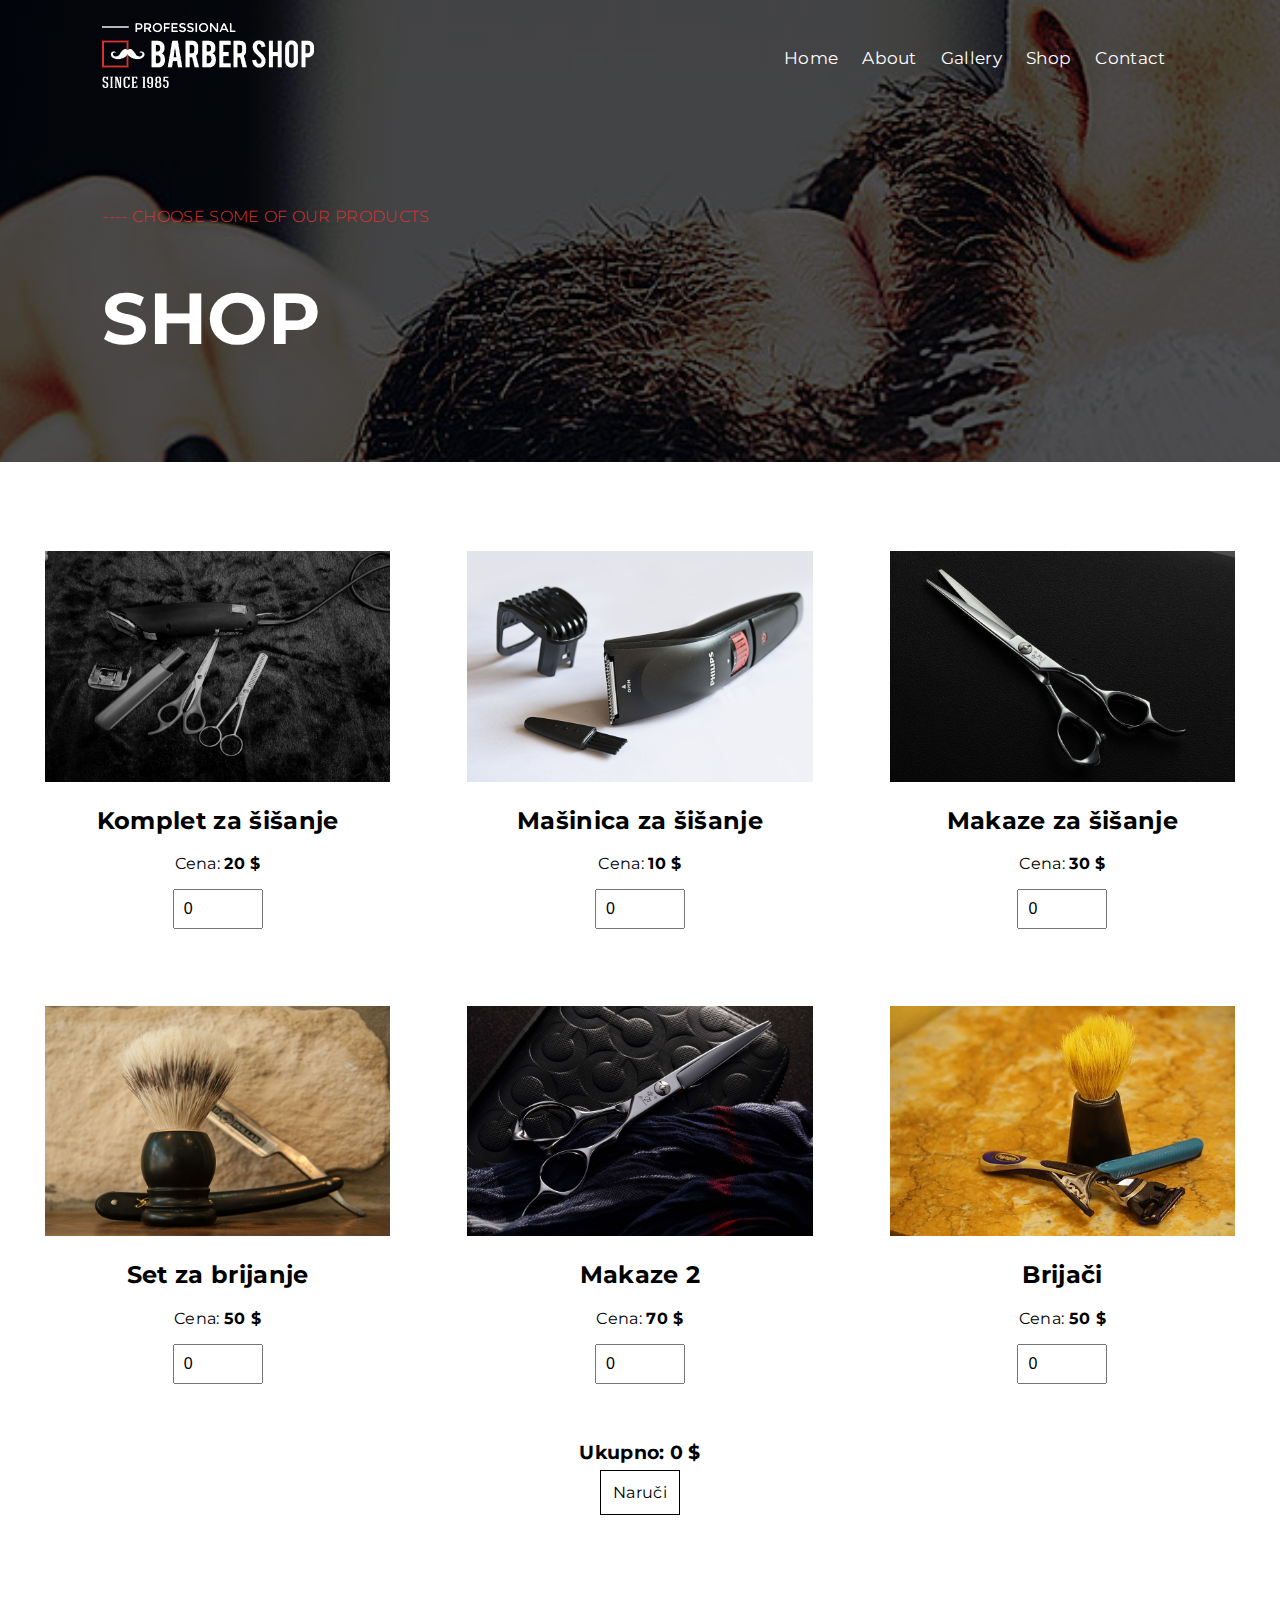
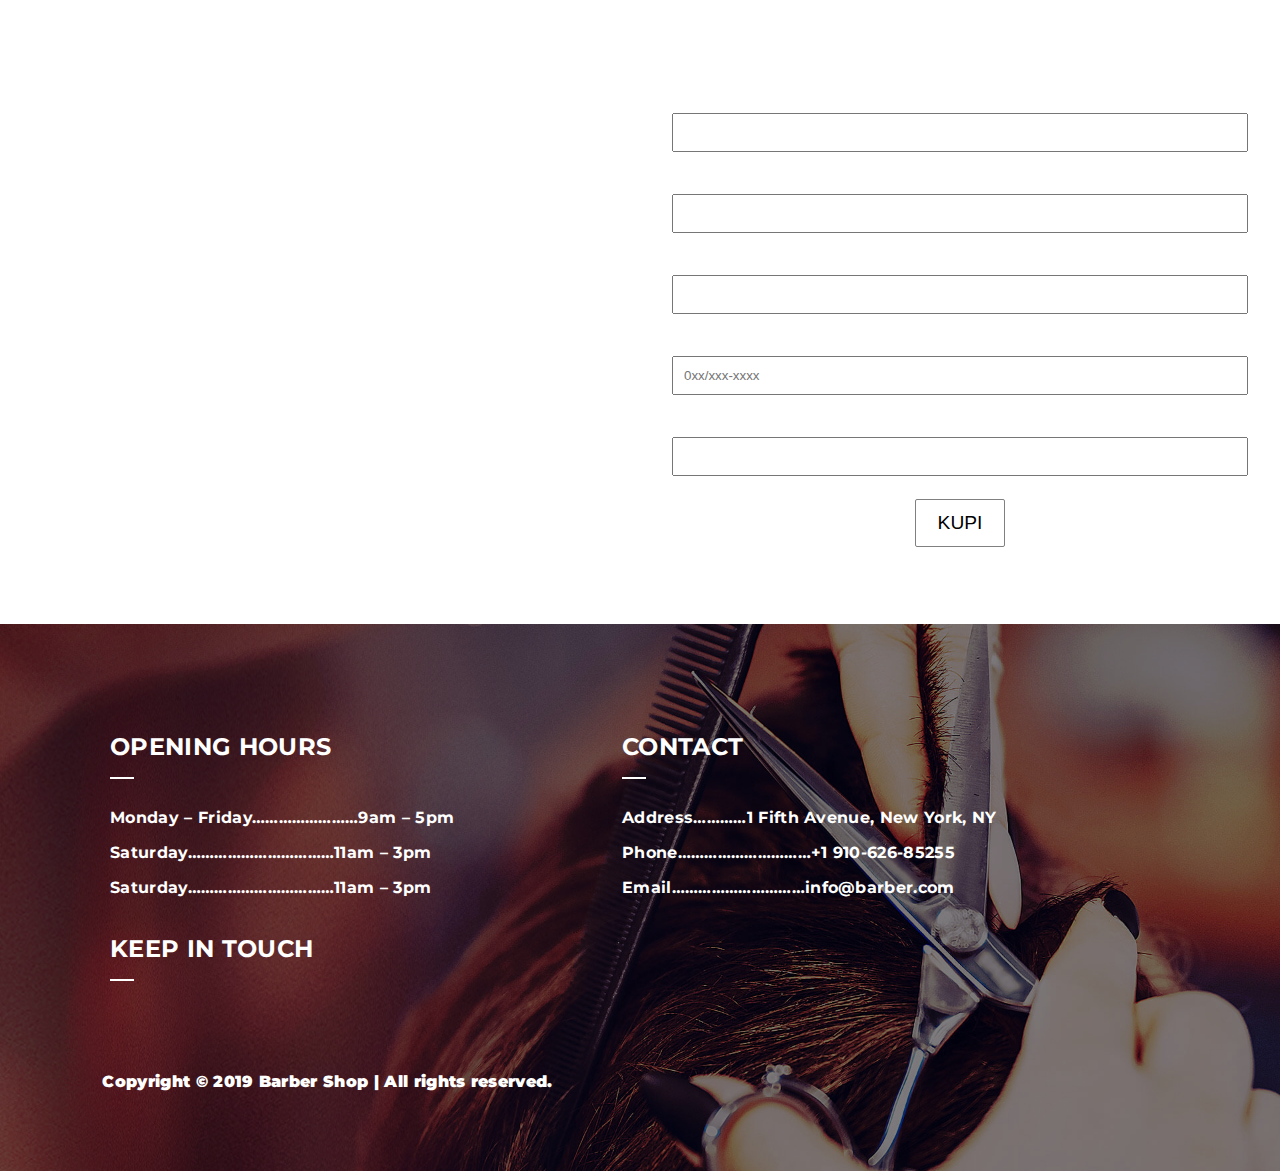
<file: shop.html>
<!DOCTYPE html>
<html lang="en" dir="ltr">
  <head>
    <meta charset="utf-8">
    <title>Shop | Barber Shop</title>
    <meta name="viewport" content="width=device-width, initial-scale=1">
    <meta name="description" content="Barber shop gallery">
    <meta name="keywords" content="barber shop, haircut, beard, mustache">
    <meta name="author" content="Dusan Randjelovic | dusanrandjelovic92@gmail.com">
    <meta http-equiv="X-UA-Compatible" content="IE=edge">
    <link href="https://fonts.googleapis.com/css?family=Montserrat" rel="stylesheet">
    <link rel="stylesheet" href="shop.css">
  </head>
  <body>
    <main>
      <header>
        <div class="logodiv">
        <a href="index.html"><img src="logo.png" alt="Barber Shop | logo"></a>
      </div>
        <nav class="topnav" id="myTopnav">

    <a href="index.html">Home</a>
    <a href="about.html">About</a>
        <a href="gallery.html">Gallery</a>
      <a href="shop.html">Shop</a>
      <a href="contact.html">Contact</a>

          <a href="javascript:void(0);" class="icon" onclick="navigacija()">&#9776;</a>
      </nav>
      </header>
        <div class="text">
          <span>---- CHOOSE SOME OF OUR PRODUCTS</span>
            <h1>SHOP</h1>
          </div>
      </main>
      <article id="proizvodi">
           <div class="red">
             <div>
              <img src="kompmali.jpg" alt="Barber shop | proizvod" data-toggle="tooltip" data-placement="top"
              title="Opis proizvoda">
              <h2>Komplet za šišanje</h2>
              <p>Cena: <strong>20 <span>$</span></strong></p>
              <input type="number" id="kol1" min=0 value=0>
            </div>
            <div>
             <img src="elmali.jpg" alt="Barber shop | proizvod" data-toggle="tooltip" data-placement="top"
             title="Opis proizvoda">
             <h2>Mašinica za šišanje</h2>
             <p>Cena: <strong>10 <span>$</span></strong></p>
             <input type="number" id="kol2" min=0 value=0>
           </div>
           <div>
            <img src="makamali.jpg" alt="Barber shop | proizvod" data-toggle="tooltip" data-placement="top"
            title="Opis proizvoda">
            <h2>Makaze za šišanje</h2>
            <p>Cena: <strong>30 <span>$</span></strong></p>
            <input type="number" id="kol3" min=0 value=0>
          </div>

             <div>
              <img src="setmali.jpg" alt="Barber shop | proizvod" data-toggle="tooltip" data-placement="top"
              title="Opis proizvoda">
              <h2>Set za brijanje</h2>
              <p>Cena: <strong>50 <span>$</span></strong></p>
              <input type="number" id="kol4" min=0 value=0>
             </div>
             <div>
             <img src="maka2mali.jpg" alt="Barber shop | proizvod" data-toggle="tooltip" data-placement="top"
             title="Opis proizvoda">
             <h2>Makaze 2</h2>
             <p>Cena: <strong>70 <span>$</span></strong></p>
             <input type="number" id="kol5" min=0 value=0>
             </div>
             <div>
             <img src="brijacimali.jpg" alt="Barber shop | proizvod" data-toggle="tooltip" data-placement="top"
             title="Opis proizvoda">
             <h2>Brijači</h2>
             <p>Cena: <strong>50 <span>$</span></strong></p>
             <input type="number" id="kol6" min=0 value=0>
             </div>
           </div>

         <div class="dole">
         <h3>Ukupno: <span id="prostor">0 $</span></h3>
         <a href="#narudzbenica">Naruči</a>
         </div>

       </article>

           <div id="narudzbenica">
              <div class="levo">
                <h1>Narudžbina</h1>
                <h3>Uplata se vrši na račun u banci ili paypal račun. Posle uplate stići će vam željeni proizvodi.</h3>
                <h3>Za narudžbine preko 2000 dinara, poštarina je besplatna.</h3>
                <div id="rezultati">
                </div>
              </div>

              <form action="https://formspree.io/dusanrandjelovic92@gmail.com" method="post" id="slanje">

                  <label for="ime">Ime i prezime: </label>
                  <input id="ime" name="ime">

                  <label for="grad">Grad: </label>
                  <input id="grad" name="grad">

                    <label for="adresa">Adresa: </label>
                    <input id="adresa" name="adresa">



                      <label for="telefon">Telefon: </label>
                      <input id="telefon" name="telefon" placeholder="0xx/xxx-xxxx">



                        <label for="email">Email: </label>
                        <input id="email" name="email">


                <div>
                <button>KUPI</button>
                </div>

              </form>
           </div>



      <footer>
      <div class="kolonafuter">
        <div>
          <h3>OPENING HOURS</h3>
          <p class="linijafuter"></p>


          <p class="marginagore"><strong>Monday – Friday……………………9am – 5pm</strong></p>
          <p><strong>Saturday……………………………11am – 3pm</strong></p>
          <p class="marginadole"><strong>Saturday……………………………11am – 3pm</strong></p>

          <h3>KEEP IN TOUCH</h3>
          <p class="linijafuter"></p>
        </div>

        <div>
          <h3>CONTACT</h3>
          <p class="linijafuter"></p>


          <p class="marginagore"><strong>Address…………1 Fifth Avenue, New York, NY</strong></p>
          <p><strong>Phone…………………………+1 910-626-85255</strong></p>
          <p><strong>Email…………………………info@barber.com</strong></p>
        </div>
    </div>
    <div class="dno">
      <p>Copyright &copy; 2019 Barber Shop | All rights reserved.</p>
    </div>
    </footer>

    <script src="main.js"></script>
    <script src="shop.js"></script>
      </body>
      </html>
</file>
<file: style.css>
body {
  margin: 0;
  padding: 0;
  box-sizing: border-box;
  font-size: 16px;
  letter-spacing: 0.02em;
  font-family: 'Montserrat', sans-serif;
}
img {
  max-width: 100%;
  height: auto;
}
main {
 /* background-image: linear-gradient(rgba(0, 0, 0, 0.2), rgba(0, 0, 0, 0.2)), url("https://websitedemos.net/alex14/wp-content/uploads/sites/231/2018/07/bg-img-03-free-img.jpg");*/
  background-image: linear-gradient(rgba(0, 0, 0, 0.2), rgba(0, 0, 0, 0.2)), url("bg6.jpg");
  background-size: cover;
  width: 100%;
  height: auto;
  background-attachment: fixed;
  background-position: center;
  padding-bottom: 6%;
}
header {
  display: flex;
  width: 100%;
  justify-content: space-between;
  align-items: center;
  padding-top: 1.8%;
}
header .logodiv{
  width: 40%;
  padding-left: 8%;
}
header nav {
width: 50%;
display: flex;
justify-content: flex-end;
padding-right: 8%;
}

main .text {
  padding-left: 8%;
  width: 47%;
  color: white;
  margin: 9% 0 7% 0;
}
main .text span {
  font-size: 1em;
  font-weight: 300;
}
main .text h1 {
  font-size: 4em;
}
main .text p {
  padding: 8% 0;
  border-top: 1px solid white;
  line-height: 1.5em;
}
main .text a, #drugideo a, #trecideo a, #cetvrtideo a {
  padding: 14px;
  border: 1px solid white;
  text-decoration: none;
  color: white;
}
.topnav {
  overflow: hidden;
}

.topnav a {
  display: inline-block;
  color: white;
  text-align: center;
  padding: 10px 12px;
  text-decoration: none;
  font-size: 17px;
}

.topnav a:hover {
  color: #dd3333;
}

.topnav .icon {
  display: none;
  font-size: 1.5em;
}

#drugideo {
  background-image: linear-gradient(rgba(0, 0, 0, 0.3), rgba(0, 0, 0, 0.3)), url("https://websitedemos.net/alex14/wp-content/uploads/sites/231/2018/07/bg-img-02-free-img.jpg");
  background-size: cover;
  width: 100%;
  height: auto;
  padding: 8% 0;
  background-position: center;
}
#drugideo .kolona, #trecideo .kolona, #cetvrtideo .kolona, #petideo .kolona {
  padding-left: 8%;
  width: 47%;
  color: white;
}
.linija {
  border-bottom: 2px solid white;
  width: 5%;
}
h2 {
  margin-top: 0;
  font-size: 3.5em;
}
#drugideo h3, #cetvrtideo h3, #petideo h3 {
  padding-top: 8%;
}
#drugideo .dvekolone {
  display: flex;
  padding-bottom: 8%;
}
.dvekolone p {
  margin: 1%;
}

#trecideo {
  background-image: linear-gradient(rgba(0, 0, 0, 0.5), rgba(0, 0, 0, 0.5)), url("https://websitedemos.net/alex14/wp-content/uploads/sites/231/2018/07/bg-img-01-free-img.jpg");
  background-size: cover;
  width: 100%;
  height: auto;
  background-attachment: fixed;
  padding: 8% 0;
  background-position: center;
}
.redservis {
  display: flex;
  margin-top: 4%;
}
.redservis img {
  height: 60px;
  width: 60px;
  padding-right: 9%;
}
.poslednji {
  margin-bottom: 8%;
}

#cetvrtideo {
  background-image: linear-gradient(rgba(0, 0, 0, 0.3), rgba(0, 0, 0, 0.3)), url("https://websitedemos.net/alex14/wp-content/uploads/sites/231/2018/07/bg-img-05-free-img.jpg");
  background-size: cover;
  width: 100%;
  height: auto;
  padding: 7% 0;
  background-position: center;
}

.redcene {
  display: flex;
  justify-content: space-between;
  border-bottom: 1px solid white;
  margin-bottom: 4%;
}
.cene {
  padding: 6% 0 8% 0;
}

#petideo {
  background-image: linear-gradient(rgba(0, 0, 0, 0.5), rgba(0, 0, 0, 0.5)), url("https://websitedemos.net/alex14/wp-content/uploads/sites/231/2018/07/bg-img-04-free-img.jpg");
  background-size: cover;
  width: 100%;
  height: auto;
  background-attachment: fixed;
  padding: 7% 0;
  background-position: center;
}
.redslike {
  display: flex;
  width: 62%;
  padding: 4% 0 4% 8%;
  color: white;
}
.redslike div {
  margin: 1%;
  width: 100%;
}
.redslike p {
  border-bottom: 2px solid white;
  padding-bottom: 4%;
}
.redslike img {
  opacity: 0.9;
}
.redslike img:hover {
  opacity: 1;
}
footer {
  background-image: linear-gradient(rgba(0, 0, 0, 0.5), rgba(0, 0, 0, 0.5)), url("https://websitedemos.net/alex14/wp-content/uploads/sites/231/2018/07/bg-img-06-free-img.jpg");
  background-size: cover;
  width: 100%;
  height: auto;
  padding: 5% 0;
  background-position: center;
}
.kolonafuter {
  display: flex;
  padding-left: 7%;
  width: 80%;
  color: white;
}
.kolonafuter h3 {
  font-size: 1.5em;
  margin-bottom: 0px;
}
.linijafuter {
  border-top: 2px solid white;
  width: 5%;
}
.kolonafuter div {
  margin: 2%;
  width: 50%;
}
.marginagore {
  margin-top: 6%;
}
.marginadole {
  margin-bottom: 8%;
}
.dno {
  color: white;
  padding-left: 8%;
  padding-top: 3%;
  font-weight: 900;
}
@media screen and (max-width: 850px) {
  header {
    display: flex;
    width: 100%;
    justify-content: center;
    align-items: center;
    padding-top: 1.8%;
    flex-direction: column;
  }
  header .logodiv{
    width: 30%;
    padding-left: 0;
  }
  header nav {
  width: 30%;
  display: flex;
  flex-direction: column;
  justify-content: center;
  padding-right: 0;
  }
  .topnav a {
    display: none;
  }
  .topnav a.icon {
    /*float: right;*/
    display: block;
  }
  .topnav.responsive .icon {
    position: absolute;
    right: 0;
    top: 0;
  }
  .topnav.responsive a {
    /*float: none;*/
    display: block;
    text-align: left;
  }
  .topnav.responsive {
    /*float: none;*/
    position: relative;
    display: block;
    width: 100%;
    text-align: left;
  }
}
@media screen and (max-width: 748px) {
  main .text {
    width: 62%;
  }
  main .text h1 {
    font-size: 2em;
  }
  h2 {
    font-size: 1.75em;
  }
  #drugideo .kolona, #trecideo .kolona, #cetvrtideo .kolona, #petideo .kolona {
    width: 62%;
  }
  #drugideo .dvekolone {
    flex-direction: column;
  }
  .redservis {
    flex-direction: column;
  }
  .redslike {
    flex-direction: column;
  }
  .kolonafuter {
    flex-direction: column;
  }
  .kolonafuter div {
    width: 100%;
    font-size: 0.92em;
  }
  .dno p {
    font-size: 0.92em;
  }
}
</file>
<file: about.css>
body {
  margin: 0;
  padding: 0;
  box-sizing: border-box;
  font-size: 16px;
  letter-spacing: 0.02em;
  font-family: 'Montserrat', sans-serif;
}
img {
  max-width: 100%;
  height: auto;
}
header {
  display: flex;
  width: 100%;
  justify-content: space-between;
  align-items: center;
  padding-top: 1.8%;
}
header .logodiv{
  width: 40%;
  padding-left: 8%;
}
header nav {
width: 50%;
display: flex;
justify-content: flex-end;
padding-right: 8%;
}
main {
  background: linear-gradient(rgba(0, 0, 0, 0.5), rgba(0, 0, 0, 0.5)), url("https://websitedemos.net/alex14/wp-content/uploads/sites/231/2018/07/bg-img-08-free-img.jpg");
  background-size: cover;
  width: 100%;
  height: auto;
  background-attachment: fixed;
  background-position: center;
  padding-bottom: 4%;
}
main .text {
  padding-left: 8%;
  width: 47%;
  color: white;
  margin-top: 9%;
}
main .text span {
  color: #dd3333;
  font-size: 1em;
    font-weight: 300;
}
main .text h1 {
  font-size: 4.5em;
}

.topnav {
  overflow: hidden;
}

.topnav a {
  display: inline-block;
  color: white;
  text-align: center;
  padding: 10px 12px;
  text-decoration: none;
  font-size: 17px;
}

.topnav a:hover {
  color: #dd3333;
}

.topnav .icon {
  display: none;
  font-size: 1.5em;
}

#drugideo {
  background-image: url("https://websitedemos.net/alex14/wp-content/uploads/sites/231/2018/07/bg-img-07-free-img.jpg");
  background-size: cover;
  width: 100%;
  height: auto;
  background-attachment: fixed;
  background-position: center;
  padding: 6% 0;
  display: flex;
  align-items: center;
  justify-content: space-between;
}
#drugideo .kolona {
  padding-left: 8%;
  width: 47%;
  color: white;
}
.linija {
  border-bottom: 2px solid #dd3333;
  width: 5%;
}
h2 {
  margin-top: 0;
  font-size: 3.5em;
}
h3 {
  padding-top: 8%;
}
.crvena {
  color: #dd3333;
}
#drugideo .dvekolone {
  display: flex;
  padding: 4% 0;
}
#drugideo .dvekolone p {
  margin: 1.9%;
}
#drugideo .slika {
  padding-right: 8%;
}
#trecideo {
  background: black;
  padding: 6% 0;
}


#trecideo .kolona1 {
  padding-left: 8%;
  width: 47%;
  color: white;
}
#trecideo .kolona2 {
  padding-left: 6%;
  width: 91%;
  color: white;
}
.redservisi {
  display: flex;
}
.servis {
  margin: 2%;
  width: 18%;
}
.cena {
  display: flex;
  justify-content: space-between;
  border-bottom: 1px solid white;
  margin-bottom: 4%;
}

footer {
  background-image: linear-gradient(rgba(0, 0, 0, 0.5), rgba(0, 0, 0, 0.5)), url("https://websitedemos.net/alex14/wp-content/uploads/sites/231/2018/07/bg-img-06-free-img.jpg");
  background-size: cover;
  width: 100%;
  height: auto;
  padding: 5% 0;
  background-position: center;
}
.kolonafuter {
  display: flex;
  padding-left: 7%;
  width: 80%;
  color: white;
}
.kolonafuter h3 {
  font-size: 1.5em;
  margin-bottom: 0px;
}
.linijafuter {
  border-top: 2px solid white;
  width: 5%;
}
.kolonafuter div {
  margin: 2%;
  width: 50%;
}
.marginagore {
  margin-top: 6%;
}
.marginadole {
  margin-bottom: 8%;
}
.dno {
  color: white;
  padding-left: 8%;
  padding-top: 3%;
  font-weight: 900;
}
@media screen and (max-width: 850px){
  header {
    display: flex;
    width: 100%;
    justify-content: center;
    align-items: center;
    padding-top: 1.8%;
    flex-direction: column;
  }
  header .logodiv{
    width: 30%;
    padding-left: 0;
  }
  header nav {
  width: 30%;
  display: flex;
  flex-direction: column;
  justify-content: center;
  padding-right: 0;
  }
  .topnav a {
    display: none;
  }
  .topnav a.icon {
    /*float: right;*/
    display: block;
  }
  .topnav.responsive .icon {
    position: absolute;
    right: 0;
    top: 0;
  }
  .topnav.responsive a {
    /*float: none;*/
    display: block;
    text-align: left;
  }
  .topnav.responsive {
    /*float: none;*/
    position: relative;
    display: block;
    width: 100%;
    text-align: left;
  }
  #drugideo {
    flex-direction: column;
    justify-content: center;
  }
  #drugideo h2 {
    font-size: 1.75em;
  }
  #drugideo .kolona {
    width: 70%;
  }
  #drugideo .dvekolone {
    flex-direction: column;
  }
  #drugideo .slika {
    padding-right: 0;
  }
}
@media screen and (max-width: 748px) {


  main .text {
    width: 62%;
  }
  main .text h1 {
    font-size: 2em;
  }
  #trecideo .kolona1 {
    width: 62%;
  }
  #trecideo h2 {
    font-size: 1.75em;
  }
  .redservisi {
    flex-direction: column;
  }
  .servis {
    margin: 2%;
    width: 92%;
  }
  .kolonafuter {
    flex-direction: column;
  }
  .kolonafuter div {
    width: 100%;
    font-size: 0.92em;
  }
  .dno p {
    font-size: 0.92em;
  }
}
</file>
<file: contact.css>
body {
  margin: 0;
  padding: 0;
  box-sizing: border-box;
  font-size: 16px;
  letter-spacing: 0.02em;
  font-family: 'Montserrat', sans-serif;
}
img {
  max-width: 100%;
  height: auto;
}
header {
  display: flex;
  width: 100%;
  justify-content: space-between;
  align-items: center;
  padding-top: 1.8%;
}
header .logodiv{
  width: 40%;
  padding-left: 8%;
}
header nav {
width: 50%;
display: flex;
justify-content: flex-end;
padding-right: 8%;
}
main {
  background: linear-gradient(rgba(0, 0, 0, 0.5), rgba(0, 0, 0, 0.5)), url("https://websitedemos.net/alex14/wp-content/uploads/sites/231/2018/07/bg-img-10-free-img.jpg");
  background-size: cover;
  width: 100%;
  height: auto;
  background-attachment: fixed;
  background-position: center;
  padding-bottom: 4%;
}
main .text {
  padding-left: 8%;
  width: 47%;
  color: white;
  margin-top: 9%;
}
main .text span {
  color: #dd3333;
  font-size: 1em;
  font-weight: 300;
}
main .text h1 {
  font-size: 4.5em;
}

.topnav {
  overflow: hidden;
}

.topnav a {
  display: inline-block;
  color: white;
  text-align: center;
  padding: 10px 12px;
  text-decoration: none;
  font-size: 17px;
}

.topnav a:hover {
  color: #dd3333;
}

.topnav .icon {
  display: none;
  font-size: 1.5em;
}

#kontakt {
  background-image: url("https://websitedemos.net/alex14/wp-content/uploads/sites/231/2018/07/bg-img-07-free-img.jpg");
  background-size: cover;
  width: 100%;
  height: auto;
  background-attachment: fixed;
  background-position: center;
  padding: 6% 0;
  display: flex;
  align-items: center;
  justify-content: space-between;
}

 .kolona1 {
  padding-left: 8%;
  width: 40%;
  color: white;
}
.kolona2 {
  padding-right: 8%;
  	width: 40%;
}
.linija {
  border-bottom: 2px solid #dd3333;
  width: 5%;
}
.crvena {
  color: #dd3333;
}
h2 {
  margin-top: 0;
  font-size: 3.5em;
}
#kontakt h3 {
  padding: 8% 0;
}

#slanje {
  display: flex;
  flex-direction: column;
  color: white;
}
#slanje input {
  padding: 10px;
  margin-bottom: 4%;
}
#slanje button {
  display: block;
  margin: 0 auto;
  padding: 12px 22px;
  color: black;
  background-color: white;
  border: 1px solid grey;
  font-size: 1.2em;
  border-radius: 2px;
}
#slanje button:hover {
  color: white;
  background-color: black;
  cursor: pointer;
}
iframe {
  width: 100%;
  border: 0;
}
footer {
  background-color: black;
  width: 100%;
  padding: 3% 0;
}

footer p {
  color: white;
  padding-left: 8%;
  font-weight: 900;
}
.valid {
	border: 2px solid green;
}
@media screen and (max-width: 850px){
  header {
    display: flex;
    width: 100%;
    justify-content: center;
    align-items: center;
    padding-top: 1.8%;
    flex-direction: column;
  }
  header .logodiv{
    width: 30%;
    padding-left: 0;
  }
  header nav {
  width: 30%;
  display: flex;
  flex-direction: column;
  justify-content: center;
  padding-right: 0;
  }
  .topnav a {
    display: none;
  }
  .topnav a.icon {
    /*float: right;*/
    display: block;
  }
  .topnav.responsive .icon {
    position: absolute;
    right: 0;
    top: 0;
  }
  .topnav.responsive a {
    /*float: none;*/
    display: block;
    text-align: left;
  }
  .topnav.responsive {
    /*float: none;*/
    position: relative;
    display: block;
    width: 100%;
    text-align: left;
  }
}

@media screen and (max-width: 748px) {


  main .text {
    width: 62%;
  }
  main .text h1 {
    font-size: 2em;
  }
  h2 {
    font-size: 1.75em;
  }
  #kontakt {
    flex-direction: column;
  }
  .kolona1 {
   padding-left: 0;
   width: 80%;
 }
 .kolona2 {
   padding-right: 0;
   	width: 80%;
    margin-top: 10%;
 }
  footer p {
    font-size: 0.92em;
  }
}
</file>
<file: gallery.css>
body {
  margin: 0;
  padding: 0;
  box-sizing: border-box;
  font-size: 16px;
  letter-spacing: 0.02em;
  font-family: 'Montserrat', sans-serif;
}
img {
  max-width: 100%;
  height: auto;
}
header {
  display: flex;
  width: 100%;
  justify-content: space-between;
  align-items: center;
  padding-top: 1.8%;
}
header .logodiv{
  width: 40%;
  padding-left: 8%;
}
header nav {
width: 50%;
display: flex;
justify-content: flex-end;
padding-right: 8%;
}
main {
  background: linear-gradient(rgba(0, 0, 0, 0.6), rgba(0, 0, 0, 0.6)), url("https://websitedemos.net/alex14/wp-content/uploads/sites/231/2018/07/bg-img-09-free-img.jpg");
  background-size: cover;
  width: 100%;
  height: auto;
  background-attachment: fixed;
  background-position: center;
  padding-bottom: 4%;
}
main .text {
  padding-left: 8%;
  width: 47%;
  color: white;
  margin-top: 9%;
}
main .text span {
  color: #dd3333;
  font-size: 1em;
    font-weight: 300;
}
main .text h1 {
  font-size: 4.5em;
}

.topnav {
  overflow: hidden;
}

.topnav a {
  display: inline-block;
  color: white;
  text-align: center;
  padding: 10px 12px;
  text-decoration: none;
  font-size: 17px;
}

.topnav a:hover {
  color: #dd3333;
}

.topnav .icon {
  display: none;
  font-size: 1.5em;
}
#drugideo {
  background-image: url("https://websitedemos.net/alex14/wp-content/uploads/sites/231/2018/07/bg-img-07-free-img.jpg");
  background-size: cover;
  width: 100%;
  height: auto;
  background-attachment: fixed;
  background-position: center;
  padding: 6% 0;
}
#trecideo {
  background: black;
  padding: 6% 0;
}
#cetvrtideo {
  background-image: url("https://websitedemos.net/alex14/wp-content/uploads/sites/231/2018/07/bg-img-07-free-img.jpg");
  background-size: cover;
  width: 100%;
  height: auto;
  background-attachment: fixed;
  background-position: center;
  padding: 6% 0;
}
#drugideo .kolona, #trecideo .kolona, #cetvrtideo .kolona {
  padding-left: 8%;
  width: 47%;
  color: white;
}
.linija {
  border-bottom: 2px solid #dd3333;
  width: 5%;
}
h2 {
  margin-top: 0;
  font-size: 3.5em;
}
.crvena {
  color: #dd3333;
}
.redfrizure, .redbrade, .redbrkovi {
  display: flex;
  width: 100%;
  margin-top: 4%;
}
.redfrizure img, .redbrade img, .redbrkovi img {
  width: 25%;
  height: 500px;
  opacity: 0.9;
}
.redfrizure img:hover, .redbrade img:hover, .redbrkovi img:hover {
  opacity: 1;
}

footer {
  background-image: linear-gradient(rgba(0, 0, 0, 0.5), rgba(0, 0, 0, 0.5)), url("https://websitedemos.net/alex14/wp-content/uploads/sites/231/2018/07/bg-img-06-free-img.jpg");
  background-size: cover;
  width: 100%;
  height: auto;
  padding: 5% 0;
  background-position: center;
}
.kolonafuter {
  display: flex;
  padding-left: 7%;
  width: 80%;
  color: white;
}
.kolonafuter h3 {
  font-size: 1.5em;
  margin-bottom: 0px;
}
.linijafuter {
  border-top: 2px solid white;
  width: 5%;
}
.kolonafuter div {
  margin: 2%;
  width: 50%;
}
.marginagore {
  margin-top: 6%;
}
.marginadole {
  margin-bottom: 8%;
}
.dno {
  color: white;
  padding-left: 8%;
  padding-top: 3%;
  font-weight: 900;
}
@media screen and (max-width: 850px){
  header {
    display: flex;
    width: 100%;
    justify-content: center;
    align-items: center;
    padding-top: 1.8%;
    flex-direction: column;
  }
  header .logodiv{
    width: 30%;
    padding-left: 0;
  }
  header nav {
  width: 30%;
  display: flex;
  flex-direction: column;
  justify-content: center;
  padding-right: 0;
  }
  .topnav a {
    display: none;
  }
  .topnav a.icon {
    /*float: right;*/
    display: block;
  }
  .topnav.responsive .icon {
    position: absolute;
    right: 0;
    top: 0;
  }
  .topnav.responsive a {
    /*float: none;*/
    display: block;
    text-align: left;
  }
  .topnav.responsive {
    /*float: none;*/
    position: relative;
    display: block;
    width: 100%;
    text-align: left;
  }
  .redfrizure, .redbrade, .redbrkovi {
    flex-wrap: wrap;
  }
  .redfrizure img, .redbrade img, .redbrkovi img {
    width: 50%;
    height: 400px;
  }
}

@media screen and (max-width: 748px) {


  main .text {
    width: 62%;
  }
  main .text h1 {
    font-size: 2em;
  }
  h2 {
    font-size: 1.75em;
  }
  .kolonafuter {
    flex-direction: column;
  }
  .kolonafuter div {
    width: 100%;
    font-size: 0.92em;
  }
  .dno p {
    font-size: 0.92em;
  }
}
</file>
<file: shop.css>
body {
  margin: 0;
  padding: 0;
  box-sizing: border-box;
  font-size: 16px;
  letter-spacing: 0.02em;
  font-family: 'Montserrat', sans-serif;
}
img {
  max-width: 100%;
  height: auto;
}
header {
  display: flex;
  width: 100%;
  justify-content: space-between;
  align-items: center;
  padding-top: 1.8%;
}
header .logodiv{
  width: 40%;
  padding-left: 8%;
}
header nav {
width: 50%;
display: flex;
justify-content: flex-end;
padding-right: 8%;
}
main {
  background: linear-gradient(rgba(0, 0, 0, 0.6), rgba(0, 0, 0, 0.6)), url("bggallery.jpg");
  background-size: cover;
  width: 100%;
  height: auto;
  background-attachment: fixed;
  background-position: center;
  padding-bottom: 4%;
}
main .text {
  padding-left: 8%;
  width: 47%;
  color: white;
  margin-top: 9%;
}
main .text span {
  color: #dd3333;
  font-size: 1em;
    font-weight: 300;
}
main .text h1 {
  font-size: 4.5em;
}

.topnav {
  overflow: hidden;
}

.topnav a {
  display: inline-block;
  color: white;
  text-align: center;
  padding: 10px 12px;
  text-decoration: none;
  font-size: 17px;
}

.topnav a:hover {
  color: #dd3333;
}

.topnav .icon {
  display: none;
  font-size: 1.5em;
}


#proizvodi {
  padding: 4% 0;
}
.red {
  display: flex;
  justify-content: center;
  flex-wrap: wrap;
}
.red div {
  margin: 3%;
  text-align: center;
  width: 27%;
}
.red div input {
  padding: 9px;
  width: 68px;
  font-size: 1em;
}
.dole {
  text-align: center;
}
.dole a {
  text-decoration: none;
  padding: 12px;
  border: 1px solid black;
  color: black;
}
.dole a:hover {
  background-color: black;
  color: white;
}
#narudzbenica {
  background: url("bgabout2.jpg");
  background-size: cover;
  width: 100%;
  background-position: center;
  background-attachment: fixed;
  display: flex;
  justify-content: space-around;
  padding: 6% 0;
  color: white;
  margin-top: 5%;
}
#rezultati {
  color: white;
  padding-bottom: 6px;
}
.levo {
    width: 45%;
}

#slanje {
  display: flex;
  flex-direction: column;
	width: 45%;
}
#slanje input {
  padding: 10px;
  margin-bottom: 4%;
}
#slanje button {
  display: block;
  margin: 0 auto;
  padding: 12px 22px;
  color: black;
  background-color: white;
  border: 1px solid grey;
  font-size: 1.2em;
  border-radius: 2px;
}
#slanje button:hover {
  color: white;
  background-color: black;
  cursor: pointer;
}

footer {
  background-image: linear-gradient(rgba(0, 0, 0, 0.5), rgba(0, 0, 0, 0.5)), url("bg6.jpg");
  background-size: cover;
  width: 100%;
  height: auto;
  padding: 5% 0;
  background-position: center;
}
.kolonafuter {
  display: flex;
  padding-left: 7%;
  width: 80%;
  color: white;
}
.kolonafuter h3 {
  font-size: 1.5em;
  margin-bottom: 0px;
}
.linijafuter {
  border-top: 2px solid white;
  width: 5%;
}
.kolonafuter div {
  margin: 2%;
  width: 50%;
}
.marginagore {
  margin-top: 6%;
}
.marginadole {
  margin-bottom: 8%;
}
.dno {
  color: white;
  padding-left: 8%;
  padding-top: 3%;
  font-weight: 900;
}
.valid {
	border: 2px solid green;
}
@media screen and (max-width: 850px){
  header {
    display: flex;
    width: 100%;
    justify-content: center;
    align-items: center;
    padding-top: 1.8%;
    flex-direction: column;
  }
  header .logodiv{
    width: 30%;
    padding-left: 0;
  }
  header nav {
  width: 30%;
  display: flex;
  flex-direction: column;
  justify-content: center;
  padding-right: 0;
  }
  .topnav a {
    display: none;
  }
  .topnav a.icon {
    /*float: right;*/
    display: block;
  }
  .topnav.responsive .icon {
    position: absolute;
    right: 0;
    top: 0;
  }
  .topnav.responsive a {
    /*float: none;*/
    display: block;
    text-align: left;
  }
  .topnav.responsive {
    /*float: none;*/
    position: relative;
    display: block;
    width: 100%;
    text-align: left;
  }
}

@media screen and (max-width: 748px) {


  main .text {
    width: 62%;
  }
  main .text h1 {
    font-size: 2em;
  }
  #narudzbenica {
    flex-direction: column;
    justify-content: center;
  }
  .levo, #slanje {
    width: 84%;
    padding-left: 8%;
  }
  .kolonafuter {
    flex-direction: column;
  }
  .kolonafuter div {
    width: 100%;
    font-size: 0.92em;
  }
  .dno p {
    font-size: 0.92em;
  }
}
@media screen and (max-width: 650px){
  .red div {
    width: 40%;
  }
}
</file>
